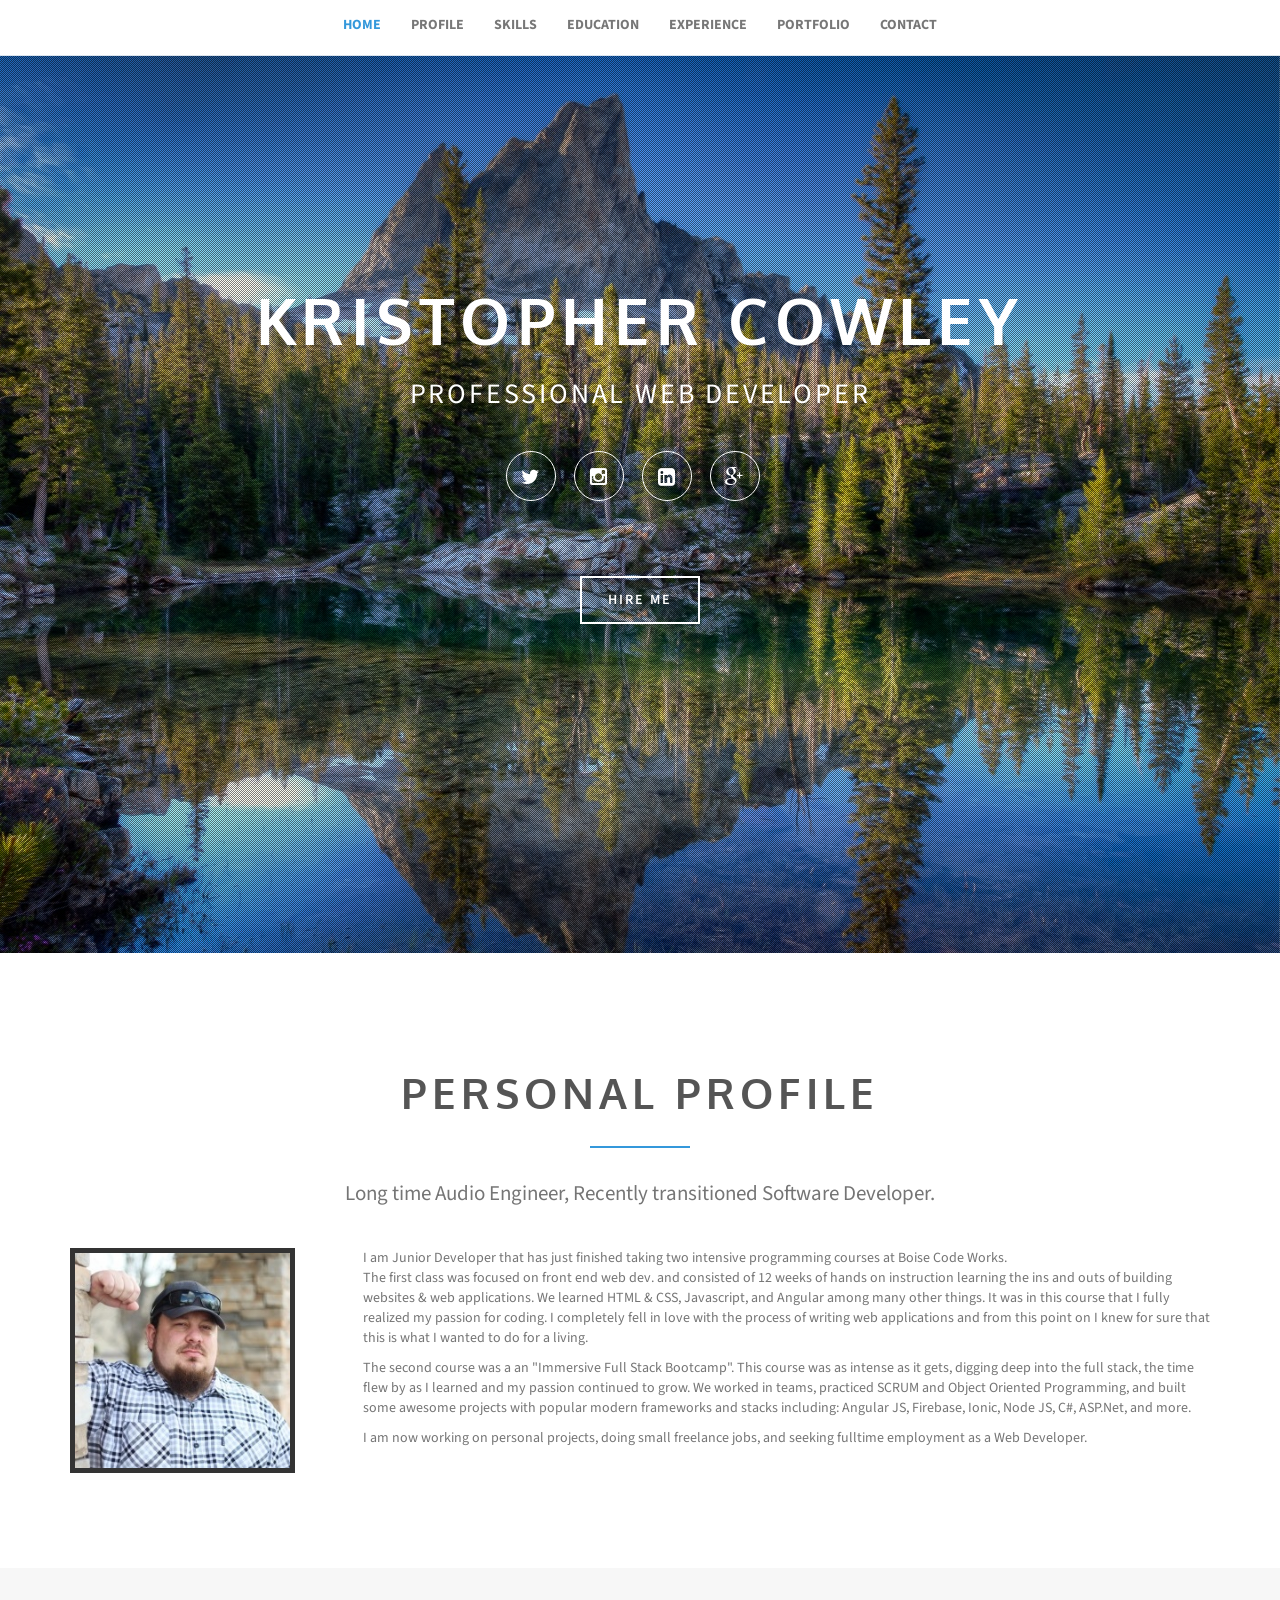
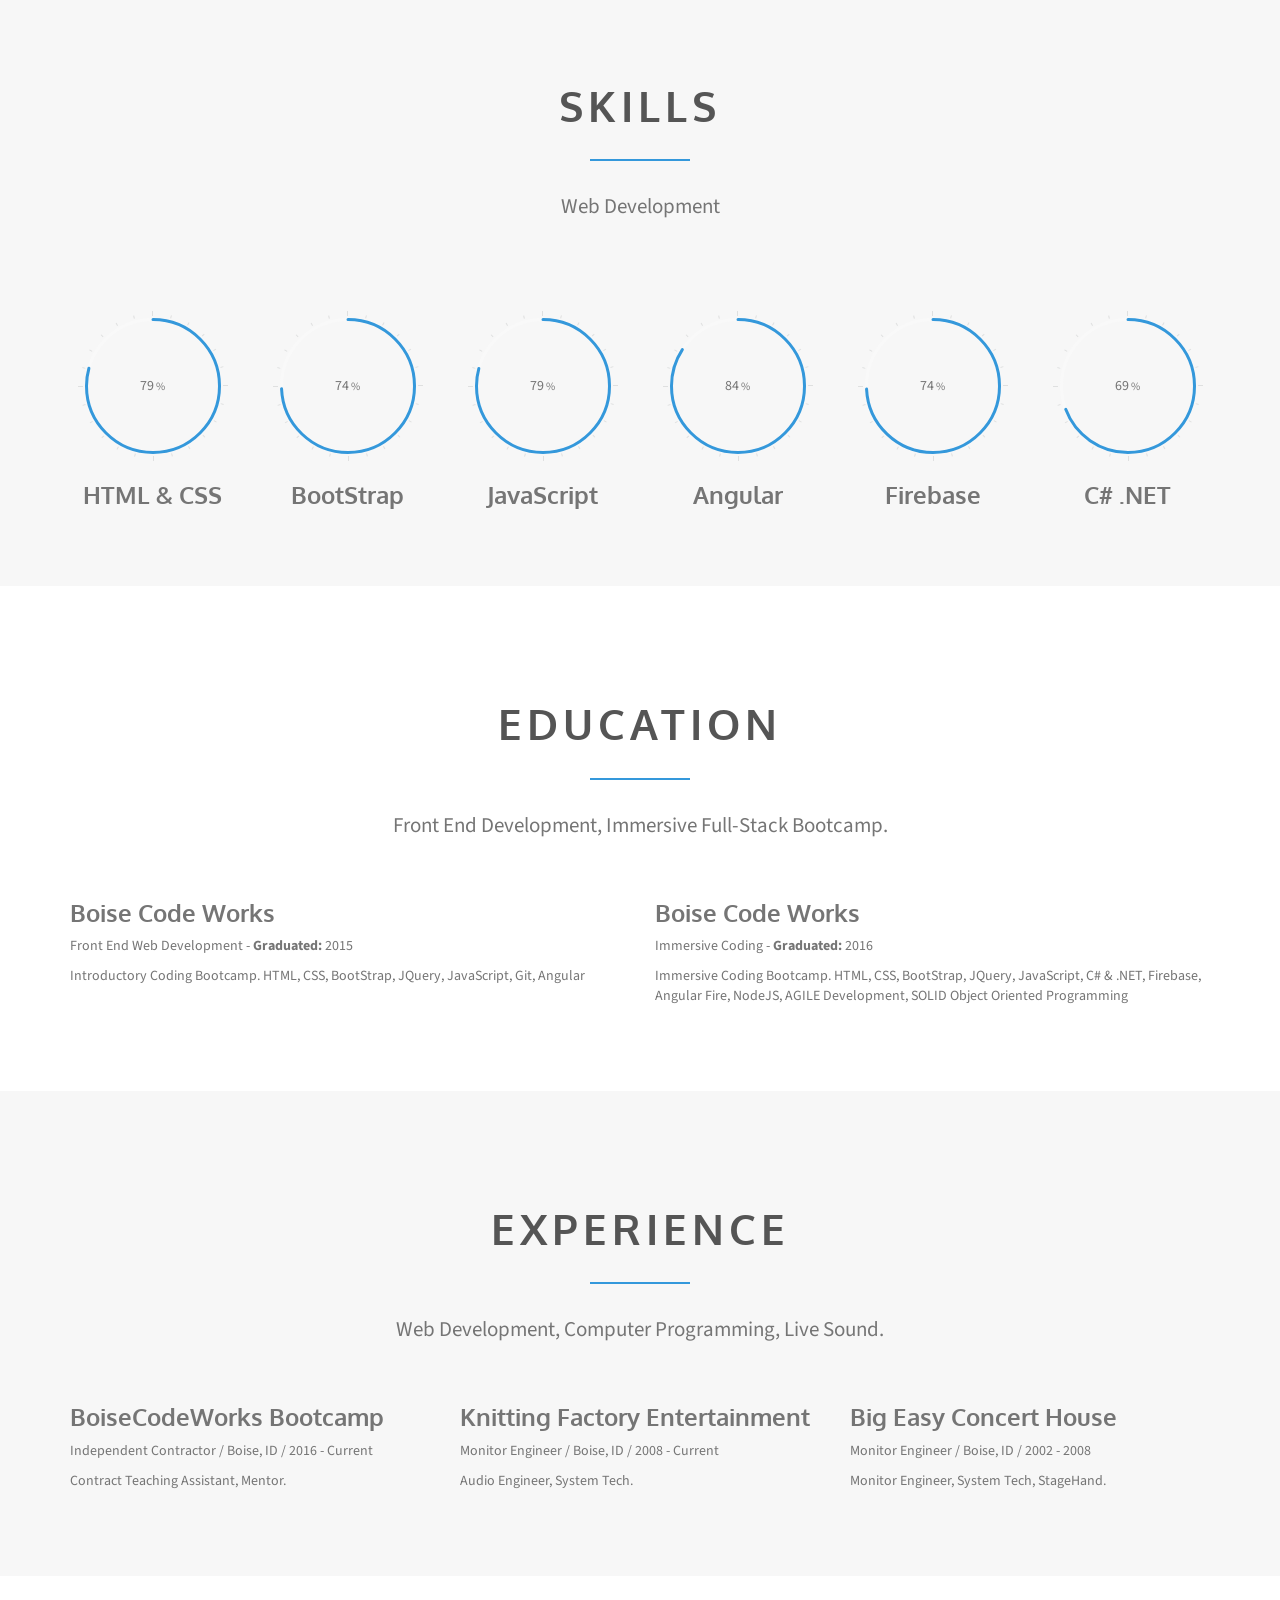
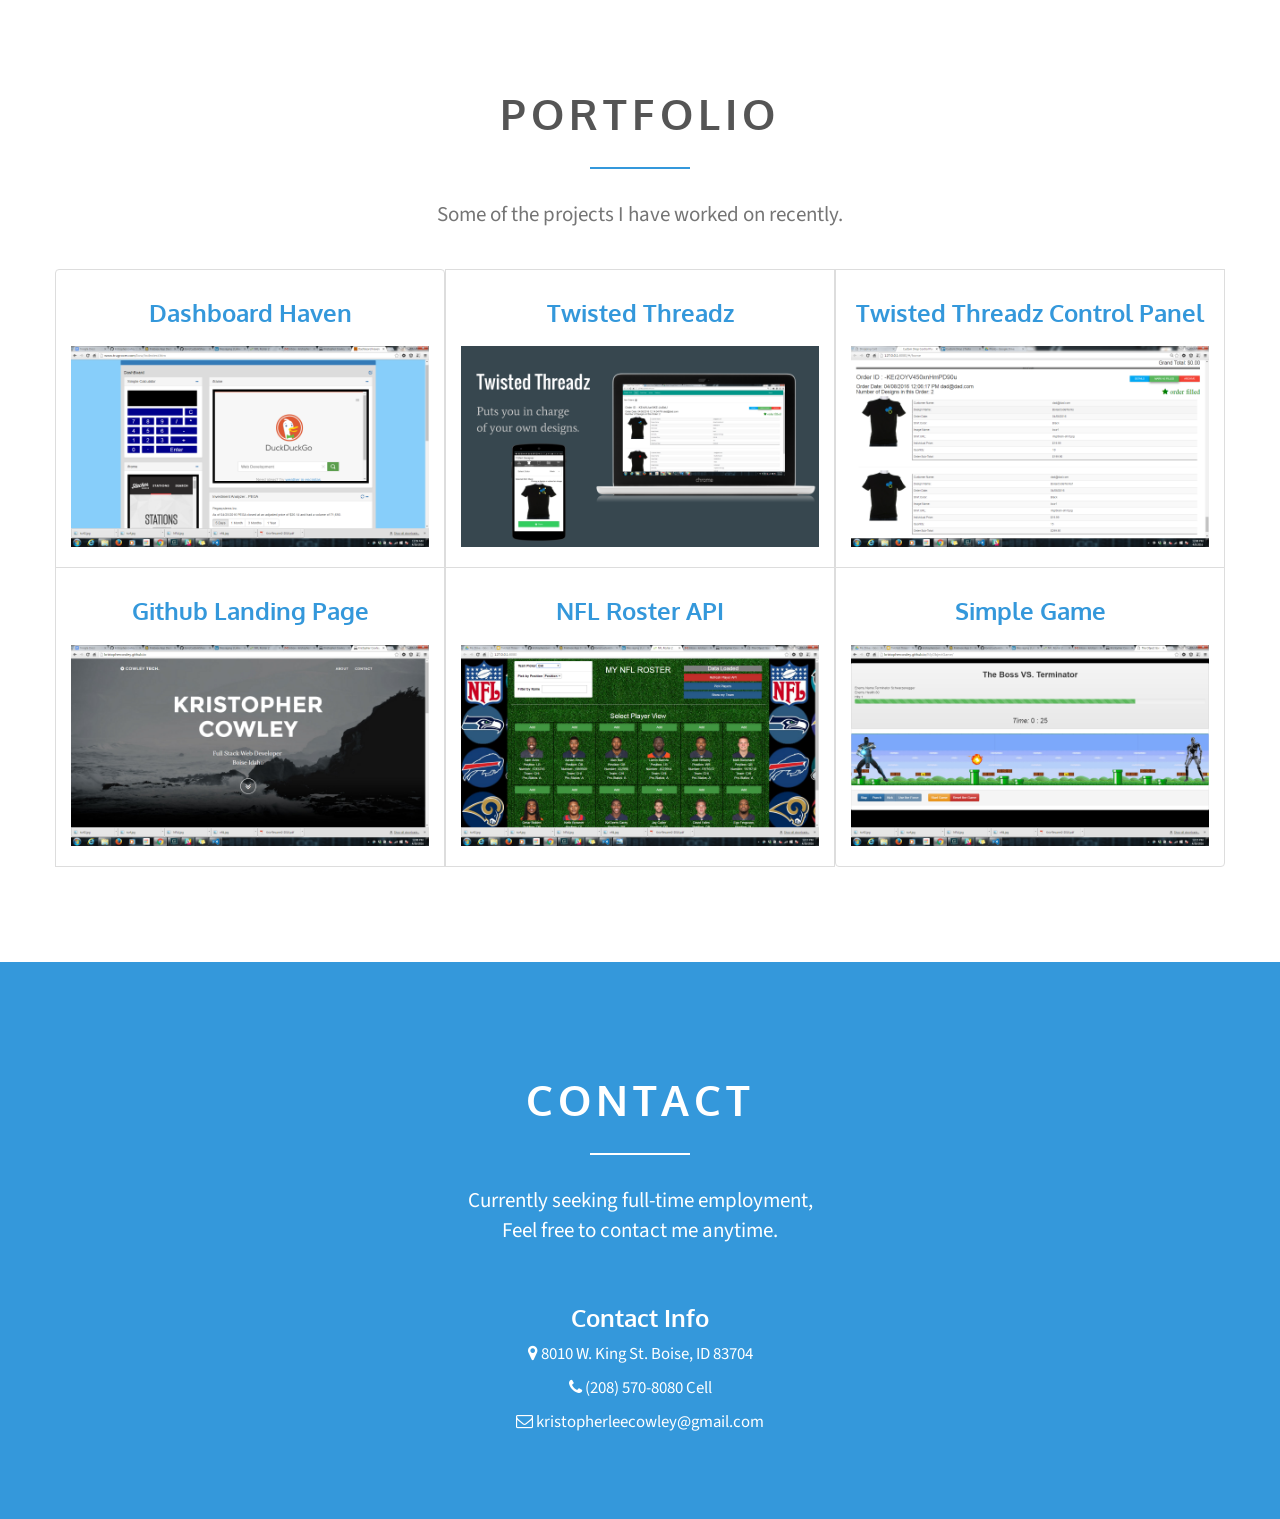
<file: index.html>
<!DOCTYPE html>
<!--[if lt IE 7]>      <html class="no-js lt-ie9 lt-ie8 lt-ie7"> <![endif]-->
<!--[if IE 7]>         <html class="no-js lt-ie9 lt-ie8"> <![endif]-->
<!--[if IE 8]>         <html class="no-js lt-ie9"> <![endif]-->
<!--[if gt IE 8]><!-->
<html class="no-js">
<!--<![endif]-->

<head>
    <meta charset="utf-8">
    <meta http-equiv="X-UA-Compatible" content="IE=edge">
    <title>Kristopher Cowley Online Resume</title>
    <!--<meta name="description" content="">-->
    <!--<meta name="viewport" content="width=device-width, initial-scale=1">-->
    <!--<meta name="author" content="">-->

    <!-- Place favicon.ico and apple-touch-icon.png in the root directory -->

    <!--my meta tags start-->
    <meta name="keywords" content="Boise, Code, junior developer, cowley tech, cowley, ionic, html, css, javascript, c#, .net, web developer, resume, angular, developer jobs, job, developer, code, bootcamp, dev, BoiseCodeWorks">
    <meta content="width=device-width, initial-scale=1.0, maximum-scale=1.0, user-scalable=no" name="viewport">
    <!---->
    <meta property="og:image" content="http://kristophercowley.github.io/img/screen-200.png">
    <meta property="og:locale" content="en_US">
    <meta property="twitter:image" content="http://kristophercowley.github.io/img/screen-200.png">
    <meta content="FOLLOW" name="ROBOTS">
    <!-- Begin Social Media -->
    <meta content="Kris Cowley - Web Developer - seeking fulltime employment." property="og:title">
    <meta content="Kris Cowley - Web Developer - seeking fulltime employment." property="twitter:title">

    <meta property="og:type" content="article">
    <meta content="http://kristophercowley.github.io.com/" property="og:url">
    <meta content="http://kristophercowley.github.io.com/" property="twitter:url">

    <meta content="Recently completed BoiseCodeWorks Front End Web Development and Immersive Bootcamp courses! HTML & CSS, Javascript, Angular JS, Ionic, C#, Firebase, .Net. www.boisecodeworks.com"
        name="description">
    <meta content="Recently completed BoiseCodeWorks Front End Web Development and Immersive Bootcamp courses! HTML & CSS, Javascript, Angular JS, Ionic, C#, Firebase, .Net. www.boisecodeworks.com"
        property="og:description">
    <meta content="Recently completed BoiseCodeWorks Front End Web Development and Immersive Bootcamp courses! HTML & CSS, Javascript, Angular JS, Ionic, C#, Firebase, .Net. www.boisecodeworks.com"
        property="twitter:description">
    <!-- End Social Media -->
    <link rel="publisher" href="https://plus.google.com/u/0/115718143756381940522">
    <link rel="author" href="https://plus.google.com/u/0/115718143756381940522">
    <link rel="me" href="https://plus.google.com/u/0/115718143756381940522">
    <!--Tab Icon-->
    <link href="https://cdn0.iconfinder.com/data/icons/future/512/notebook-256.png" rel="icon" type="image/icon">
    <!--meta tags ends-->

    <!-- Bootstrap core CSS -->
    <link rel="stylesheet" href="css/bootstrap.min.css">
    <!-- Fonts from Font Awsome -->
    <link rel="stylesheet" href="css/font-awesome.min.css">
    <!-- Magnific popup -->
    <link rel="stylesheet" href="css/magnific-popup.css">
    <!-- Vegas slider -->
    <link rel="stylesheet" href="css/vegas.min.css">
    <!-- Custom styles for this template -->
    <link rel="stylesheet" href="css/main.css">
    <!--My styles-->
    <link rel="stylesheet" href="css/myCss.css">

    <!-- Color styles -->
    <link rel="stylesheet" href="css/colors/blue.css">
    <!-- <link rel="stylesheet" href="css/colors/yellow.css">-->
    <!-- <link rel="stylesheet" href="css/colors/red.css">-->
    <!--  <link rel="stylesheet" href="css/colors/purple.css">-->
    <!--  <link rel="stylesheet" href="css/colors/orange.css">-->
    <!--  <link rel="stylesheet" href="css/colors/green.css">-->

    <!-- Feature detection -->
    <script src="js/modernizr-2.6.2.min.js"></script>
    <!-- Fonts -->
    <link href='http://fonts.googleapis.com/css?family=Source+Sans+Pro:300,400,600,700,900,300italic,400italic,600italic,700italic,900italic'
        rel='stylesheet' type='text/css'>
    <link href='http://fonts.googleapis.com/css?family=Oxygen:400,700' rel='stylesheet' type='text/css'>

    <!-- HTML5 shim and Respond.js IE8 support of HTML5 elements and media queries -->
    <!--[if lt IE 9]>
          <script src="js/html5shiv.js"></script>
          <script src="js/respond.min.js"></script>
        <![endif]-->
</head>

<body>
    <div class="navbar navbar-default navbar-static-top" role="navigation">
        <div class="container">
            <div class="navbar-header">
                <button type="button" class="navbar-toggle collapsed" data-toggle="collapse" data-target=".navbar-collapse">
                    <span class="sr-only">Toggle navigation</span>
                    <span class="icon-bar"></span>
                    <span class="icon-bar"></span>
                    <span class="icon-bar"></span>
                </button>
            </div>
            <div class="navbar-collapse collapse">
                <ul class="nav navbar-nav" id="main-menu">
                    <li><a href="#page-welcome">Home</a>
                    </li>
                    <li><a href="#page-profile">Profile</a>
                    </li>
                    <li><a href="#page-skills">Skills</a>
                    </li>
                    <li><a href="#page-education">Education</a>
                    </li>
                    <li><a href="#page-experience">Experience</a>
                    </li>
                    <li><a href="#page-portfolio">Portfolio</a>
                    </li>
                    <li><a href="#page-contact">Contact</a>
                    </li>
                </ul>
            </div>
            <!--/.nav-collapse -->
        </div>
    </div>
    <!-- welcome begins -->
    <section id="page-welcome" class="page-welcome">
        <div>
            <ul class="slider-controls">
                <li>
                    <a id="vegas-next" class="next" href="javascript:void(0)"></a>
                </li>
                <li>
                    <a id="vegas-prev" class="prev" href="javascript:void(0)"></a>
                </li>
            </ul>
        </div>
        <div class="container">
            <div class="row">
                <header class="centered">
                    <h1>Kristopher Cowley</h1>
                    <p>PROFESSIONAL WEB DEVELOPER</p>
                </header>
                <div class="social-icons">
                    <a href="https://twitter.com/kristopherleec" class="btn btn-round btn-clear btn-twitter"><i class="fa fa-twitter"></i></a>
                    <!--<a href="https://www.facebook.com/KRistOpher.lee.coWLEY" class="btn btn-round btn-clear btn-facebook"><i class="fa fa-facebook"></i></a>-->
                    <!-- <a href="https://www.dribbble.com/" class="btn btn-round btn-clear btn-dribbble"><i class="fa fa-dribbble"></i></a>-->
                    <a href="https://www.instagram.com/kristophercowley" class="btn btn-round btn-clear btn-instagram"><i class="fa fa-instagram"></i></a>
                    <a href="https://www.linkedin.com/in/kristopher-cowley-4b1142104/" class="btn btn-round btn-clear btn-linkedin"><i class="fa fa-linkedin-square"></i></a>
                    <!-- <a href="https://www.pinterest.com/" class="btn btn-round btn-clear btn-pinterest"><i class="fa fa-pinterest"></i></a>-->
                    <a href="https://plus.google.com/u/0/115718143756381940522/" class="btn btn-round btn-clear btn-google"><i class="fa fa-google-plus"></i></a>

                </div>
                <a href="#page-contact" class="btn btn-default hire-me">Hire Me</a>
            </div>
        </div>
    </section>
    <!-- welcome ends -->
    <!-- profile begins -->
    <section id="page-profile" class="page-profile">
        <div class="container">
            <header class="section-header">
                <h2 class="section-title">Personal Profile</h2>
                <div class="spacer"></div>
                <p class="section-subtitle">Long time Audio Engineer, Recently transitioned Software Developer. </p>
            </header>
            <div class="row">
                <div class="col-md-3">
                    <div class="profile"><img src="img/button-crop.jpg" alt="profile-pic" />
                    </div>
                </div>
                <div class="col-md-9">
                    <p>I am Junior Developer that has just finished taking two intensive programming courses at Boise Code Works.
                        <br/>The first class was focused on front end web dev. and consisted of 12 weeks of hands on instruction
                        learning the ins and outs of building websites & web applications. We learned HTML & CSS, Javascript,
                        and Angular among many other things. It was in this course that I fully realized my passion for coding.
                        I completely fell in love with the process of writing web applications and from this point on I knew
                        for sure that this is what I wanted to do for a living.
                        <p>The second course was a an "Immersive Full Stack Bootcamp". This course was as intense as it gets,
                            digging deep into the full stack, the time flew by as I learned and my passion continued to grow.
                            We worked in teams, practiced SCRUM and Object Oriented Programming, and built some awesome projects
                            with popular modern frameworks and stacks including: Angular JS, Firebase, Ionic, Node JS, C#,
                            ASP.Net, and more. </p>
                        <p>I am now working on personal projects, doing small freelance jobs, and seeking fulltime employment
                            as a Web Developer. </p>

                </div>
            </div>
        </div>
    </section>
    <!-- profile ends -->
    <!-- skills begins -->
    <section id="page-skills" class="page-skills">
        <div class="container">

            <header class="section-header">
                <h2 class="section-title"><span>Skills</span></h2>
                <div class="spacer"></div>
                <p class="section-subtitle">Web Development</p>
            </header>
            <div class="row">
                <div class="col-md-2">
                    <span class="chart" data-percent="80">
                      <span class="percent"></span>
                    <h3>HTML & CSS</h3>
                    </span>
                </div>
                <div class="col-md-2 ">
                    <span class="chart" data-percent="75">
                      <span class="percent"></span>
                    <h3>BootStrap</h3>
                    </span>
                </div>
                <div class="col-md-2">
                    <span class="chart" data-percent="80">
                      <span class="percent"></span>
                    <h3>JavaScript</h3>
                    </span>
                </div>
                <div class="col-md-2">
                    <span class="chart" data-percent="85">
                      <span class="percent"></span>
                    <h3>Angular</h3>
                    </span>
                </div>
                <div class="col-md-2">
                    <span class="chart" data-percent="75">
                      <span class="percent"></span>
                    <h3>Firebase</h3>
                    </span>
                </div>
                <div class="col-md-2">
                    <span class="chart" data-percent="70">
                      <span class="percent"></span>
                    <h3>C# .NET</h3>
                    </span>
                </div>
            </div>
        </div>
    </section>
    <!-- skills ends -->
    <!-- education begins -->
    <section id="page-education" class="page-education">
        <div class="container">
            <header class="section-header">
                <h2 class="section-title"><span>Education</span></h2>
                <div class="spacer"></div>
                <p class="section-subtitle"> Front End Development, Immersive Full-Stack Bootcamp. </p>
            </header>
            <div class="row">
                <div class="col-md-6">
                    <article class="education">
                        <header>
                            <h3>Boise Code Works</h3>
                            <p>Front End Web Development - <strong>Graduated:</strong> 2015</p>
                        </header>
                        <p>Introductory Coding Bootcamp. HTML, CSS, BootStrap, JQuery, JavaScript, Git, Angular </p>
                    </article>
                </div>
                <div class="col-md-6">
                    <article class="education">
                        <header>
                            <h3>Boise Code Works</h3>
                            <p>Immersive Coding - <strong>Graduated:</strong> 2016</p>
                        </header>
                        <p>Immersive Coding Bootcamp. HTML, CSS, BootStrap, JQuery, JavaScript, C# & .NET, Firebase, Angular
                            Fire, NodeJS, AGILE Development, SOLID Object Oriented Programming</p>
                    </article>
                </div>
            </div>
        </div>
    </section>
    <!-- education ends -->

    <!-- experience begins -->
    <section id="page-experience" class="page-experience">
        <div class="container">
            <header class="section-header">
                <h2 class="section-title"><span>Experience</span></h2>
                <div class="spacer"></div>
                <p class="section-subtitle">Web Development, Computer Programming, Live Sound. </p>
            </header>
            <div class="row">
                <div class="col-md-4">
                    <article class="experience">
                        <header>
                            <h3>BoiseCodeWorks Bootcamp</h3>
                            <p>Independent Contractor / Boise, ID / 2016 - Current</p>
                        </header>
                        <p>Contract Teaching Assistant, Mentor.</p>
                    </article>
                </div>
                <div class="col-md-4">
                    <article class="experience">
                        <header>
                            <h3>Knitting Factory Entertainment</h3>
                            <p>Monitor Engineer / Boise, ID / 2008 - Current</p>
                        </header>
                        <p>Audio Engineer, System Tech.</p>
                    </article>
                </div>
                <div class="col-md-4">
                    <article class="experience">
                        <header>
                            <h3>Big Easy Concert House</h3>
                            <p>Monitor Engineer / Boise, ID / 2002 - 2008</p>
                        </header>
                        <p>Monitor Engineer, System Tech, StageHand.</p>
                    </article>
                </div>
            </div>
        </div>
    </section>
    <!-- experience ends -->

    <!--test portfolio-->
    <section id="page-portfolio" class="page-portfolio">
        <div class="container">
            <div class="row">
                <header class="section-header">
                    <h2 class="section-title"><span>Portfolio</span></h2>
                    <div class="spacer"></div>
                    <p class="section-subtitle">Some of the projects I have worked on recently. </p>
                </header>
            </div>
            <div class="">
                <ul id="" class="list-group list-inline row">
                    <li class="list-group-item portfolio  col-xs-12 col-md-6 col-lg-4">
                        <a href="http://kristophercowley.github.io/TheDashboardHaven/">
                            <h3 class="center">Dashboard Haven</h3>
                            <img class="portfolio" src="img/dashboard.png" alt="Angular Dashboard">
                        </a>
                    </li>
                    <li class="list-group-item portfolio col-xs-12 col-md-6 col-lg-4">
                        <a href="https://github.com/kristophercowley/IonicCustomShop">
                            <h3 class="center">Twisted Threadz</h3>
                            <img class="portfolio" src="img/twisted.png" alt="Twisted Threadz Mobile">
                        </a>
                    </li>
                    <li class="list-group-item portfolio col-xs-12 col-md-6 col-lg-4">
                        <a href="http://kristophercowley.github.io/Custom-Shop-Manager">
                            <h3 class="center">Twisted Threadz Control Panel</h3>
                            <img class="portfolio" src="img/desktop.png" alt="Twisted Threadz Control Panel">
                        </a>
                    </li>
                    <li class="list-group-item portfolio col-xs-12 col-md-6 col-lg-4">
                        <a href="http://kristophercowley.github.io">
                            <h3 class="center">Github Landing Page</h3>
                            <img class="portfolio" src="img/landing.png" alt="Landing Page">
                        </a>
                    </li>
                    <li class="list-group-item portfolio col-xs-12 col-md-6 col-lg-4">
                        <a href="http://kristophercowley.github.io/NFL_Roster2">
                            <h3 class="center">NFL Roster API</h3>
                            <img class="portfolio" src="img/nfl.png" alt="Nfl Roster">
                        </a>
                    </li>
                    <li class="list-group-item portfolio col-xs-12 col-md-6 col-lg-4">
                        <a href="http://kristophercowley.github.io/MyObjectGame/">
                            <h3 class="center">Simple Game</h3>
                            <img class="portfolio" src="img/zero.png" alt="Simple Game">
                        </a>
                    </li>
                </ul>
            </div>
        </div>
    </section>
    <!--Test portfolio ends-->

    <!-- portfolio begins -->
    <!--<section id="page-portfolio" class="page-portfolio">
        <div class="container">
            <div class="row">
                <header class="section-header">
                    <h2 class="section-title"><span>Portfolio</span></h2>
                    <div class="spacer"></div>
                    <p class="section-subtitle">Some of the projects I have worked on recently. </p>
                </header>

                <div id="grid-controls-wrapper">
                    <ul class="nav nav-pills center-pills grid-controls">
                        <li class="active filter"><a href="javascript:void(0)" data-filter="*">All</a>
                        </li>-->
                        <!--<li class="filter"><a href="javascript:void(0)" data-filter=".branding">Branding</a>
                        </li>
                        <li class="filter"><a href="javascript:void(0)" data-filter=".design">Design</a>
                        </li>
                        <li class="filter"><a href="javascript:void(0)" data-filter=".photography">Photography</a>
                        </li>
                        <li class="filter"><a href="javascript:void(0)" data-filter=".web">Website</a>
                        </li>
                    </ul>
                </div>

                <!--<div>
                    <ul id="grid" class="grid-wrapper">
                        <li class="mix web">
                            <div class="panel-header">
                                <a href="http://www.trugrocer.com/bcw/indextest.htm"><h6>Angular Dashboard</h6></a>
                            </div>
                            <div class="panel-body">
                                <a href="http://www.trugrocer.com/bcw/indextest.htm">
                                    <div class="overlay"><i class="fa fa-search"></i>
                                    </div><img src="img/dashboard.png" alt="Angular Dashboard">
                                </a>
                            </div>
                        </li>

                        <li class="mix web">
                            <a href="img/twisted.png">
                                <div class="overlay"><i class="fa fa-search"></i>
                                </div><img src="img/twisted.png" alt="">
                            </a>
                        </li>
                        <li class="mix web">
                            <a href="img/desktop.png">
                                <div class="overlay"><i class="fa fa-search"></i>
                                </div><img src="img/desktop.png" alt="">
                            </a>
                        </li>
                        <li class="mix web">
                            <a href="img/landing.png">
                                <div class="overlay"><i class="fa fa-search"></i>
                                </div><img src="img/landing.png" alt="">
                            </a>
                        </li>
                        <li class="mix web">
                            <a href="img/nfl.png">
                                <div class="overlay"><i class="fa fa-search"></i>
                                </div><img src="img/nfl.png" alt="">
                            </a>
                        </li>
                        <li class="mix web">
                            <a href="img/zero.png">
                                <div class="overlay"><i class="fa fa-search"></i>
                                </div><img src="img/zero.png" alt="">
                            </a>
                        </li>
                        <!--<li class="mix photography">
                            <a href="img/portfolio/large/07.png">
                                <div class="overlay"><i class="fa fa-search"></i>
                                </div><img src="img/portfolio/small/07.png" alt="">
                            </a>
                        </li>
                        <li class="mix photography">
                            <a href="img/portfolio/large/08.png">
                                <div class="overlay"><i class="fa fa-search"></i>
                                </div><img src="img/portfolio/small/08.png" alt="">
                            </a>
                        </li>
                        <li class="mix photography">
                            <a href="img/portfolio/large/09.png">
                                <div class="overlay"><i class="fa fa-search"></i>
                                </div><img src="img/portfolio/small/09.png" alt="">
                            </a>
                        </li>
                        <li class="mix web">
                            <a href="img/portfolio/large/10.jpg">
                                <div class="overlay"><i class="fa fa-search"></i>
                                </div><img src="img/portfolio/small/10.jpg" alt="">
                            </a>
                        </li>
                        <li class="mix design">
                            <a href="img/portfolio/large/11.jpg">
                                <div class="overlay"><i class="fa fa-search"></i>
                                </div><img src="img/portfolio/small/11.jpg" alt="">
                            </a>
                        </li>
                        <li class="mix design">
                            <a href="img/portfolio/large/12.png">
                                <div class="overlay"><i class="fa fa-search"></i>
                                </div><img src="img/portfolio/small/12.png" alt="">
                            </a>
                        </li>
                        <li class="mix design">
                            <a href="img/portfolio/large/13.png">
                                <div class="overlay"><i class="fa fa-search"></i>
                                </div><img src="img/portfolio/small/13.png" alt="">
                            </a>
                        </li>
                        <li class="mix design">
                            <a href="img/portfolio/large/14.png">
                                <div class="overlay"><i class="fa fa-search"></i>
                                </div><img src="img/portfolio/small/14.png" alt="">
                            </a>
                        </li>
                        <li class="mix branding">
                            <a href="img/portfolio/large/15.png">
                                <div class="overlay"><i class="fa fa-search"></i>
                                </div><img src="img/portfolio/small/15.png" alt="">
                            </a>
                        </li>
                    </ul>
                </div>
            </div>
        </div>
    </section>-->
    <!-- portfolio ends -->
    <!-- contact begins -->
    <section id="page-contact" class="page-contact">
        <div class="container">
            <header class="section-header">
                <h2 class="section-title"><span>Contact</span></h2>
                <div class="spacer"></div>
                <p class="section-subtitle">Currently seeking full-time employment,
                    <br/>Feel free to contact me anytime. </p>
            </header>
            <div class="row">
                <div class="col-sm-4"></div>
                <div class="col-sm-4 contact-info" style="text-align:center">
                    <h3>Contact Info</h3>
                    <p><i class="fa fa-map-marker"></i> 8010 W. King St. Boise, ID 83704 </p>
                    <p><i class="fa fa-phone"></i> (208) 570-8080 Cell </p>
                    <a class="my-mail" href="mailto:kristopherleecowley@gmail.com">
                        <p class="my-mail"><i class="fa fa-envelope-o"></i> kristopherleecowley@gmail.com</p>
                    </a>
                </div>
                <div class="col-sm-4"></div>

                <!--<div class="col-sm-7">-->
                <!--<h3>Get in Touch</h3>-->
                <!-- Configure the contact form by adding your email address on mail/contact_me.php line 17 -->
                <!--<form class="form-horizontal" id="contactForm" novalidate>
                        <div class="control-group">
                            <label class="control-label" for="name">Name</label>
                            <div class="controls">
                                <input type="text" name="name" id="name" placeholder="Your name" class="form-control input-lg"  required data-validation-required-message="Please enter your name.">
                                  <p class="help-block text-danger"></p>
                            </div>
                        </div>
                        <div class="control-group">
                            <label class="control-label" for="email">Email Address</label>
                            <div class="controls">
                                <input type="email" name="email" id="email" placeholder="Your email address" class="form-control input-lg"  required data-validation-required-message="Please enter your email address.">
                                  <p class="help-block text-danger"></p>
                            </div>
                        </div>
                        <div class="control-group">
                            <label class="control-label" for="message">Message</label>
                            <div class="controls">
                                <textarea name="message" id="message" rows="8" class="form-control input-lg" required data-validation-required-message="Please enter a message."></textarea>
                                  <p class="help-block text-danger"></p>
                            </div>
                        </div>
                        <div class="form-actions">
                        <div id="success"></div>
                            <button type="submit" class="btn btn-default btn-lg btn-block">Submit Message</button>
                        </div>
                    </form>-->
                <!-- End contact-form -->
            </div>
        </div>
        <!-- End row -->

        </div>
    </section>
    <!-- contact ends -->


    <script src="js/jquery-2.1.3.min.js"></script>
    <script src="js/bootstrap.min.js"></script>
    <script src="js/jquery.scrollTo.js"></script>
    <script src="js/jquery.nav.js"></script>
    <script src="js/jquery.sticky.js"></script>
    <script src="js/jquery.easypiechart.min.js"></script>
    <script src="js/vegas.js"></script>
    <script src="js/jquery.isotope.min.js"></script>
    <script src="js/jquery.magnific-popup.min.js"></script>
    <script src="js/waypoints.min.js"></script>
    <script src="js/jqBootstrapValidation.js"></script>
    <script src="js/contact_me.js"></script>
    <script src="js/main.js"></script>

</body>

</html>
</file>
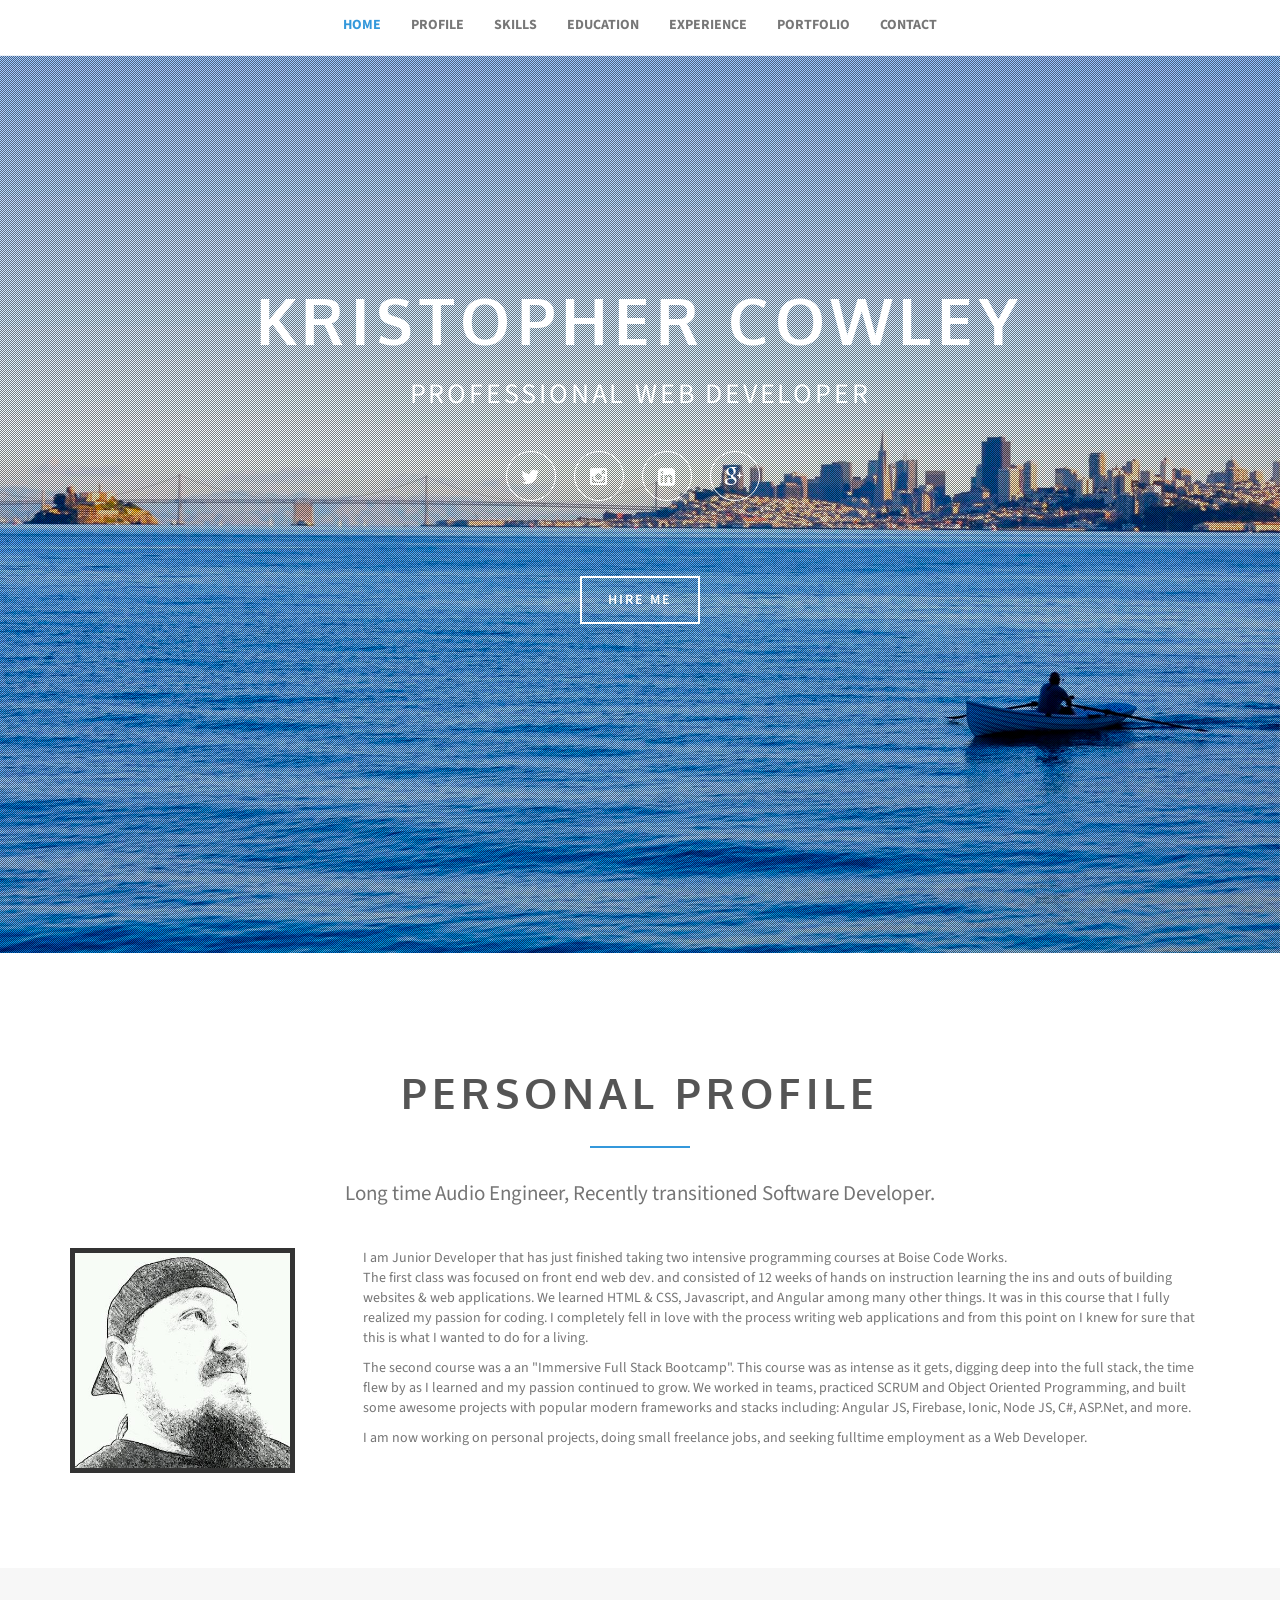
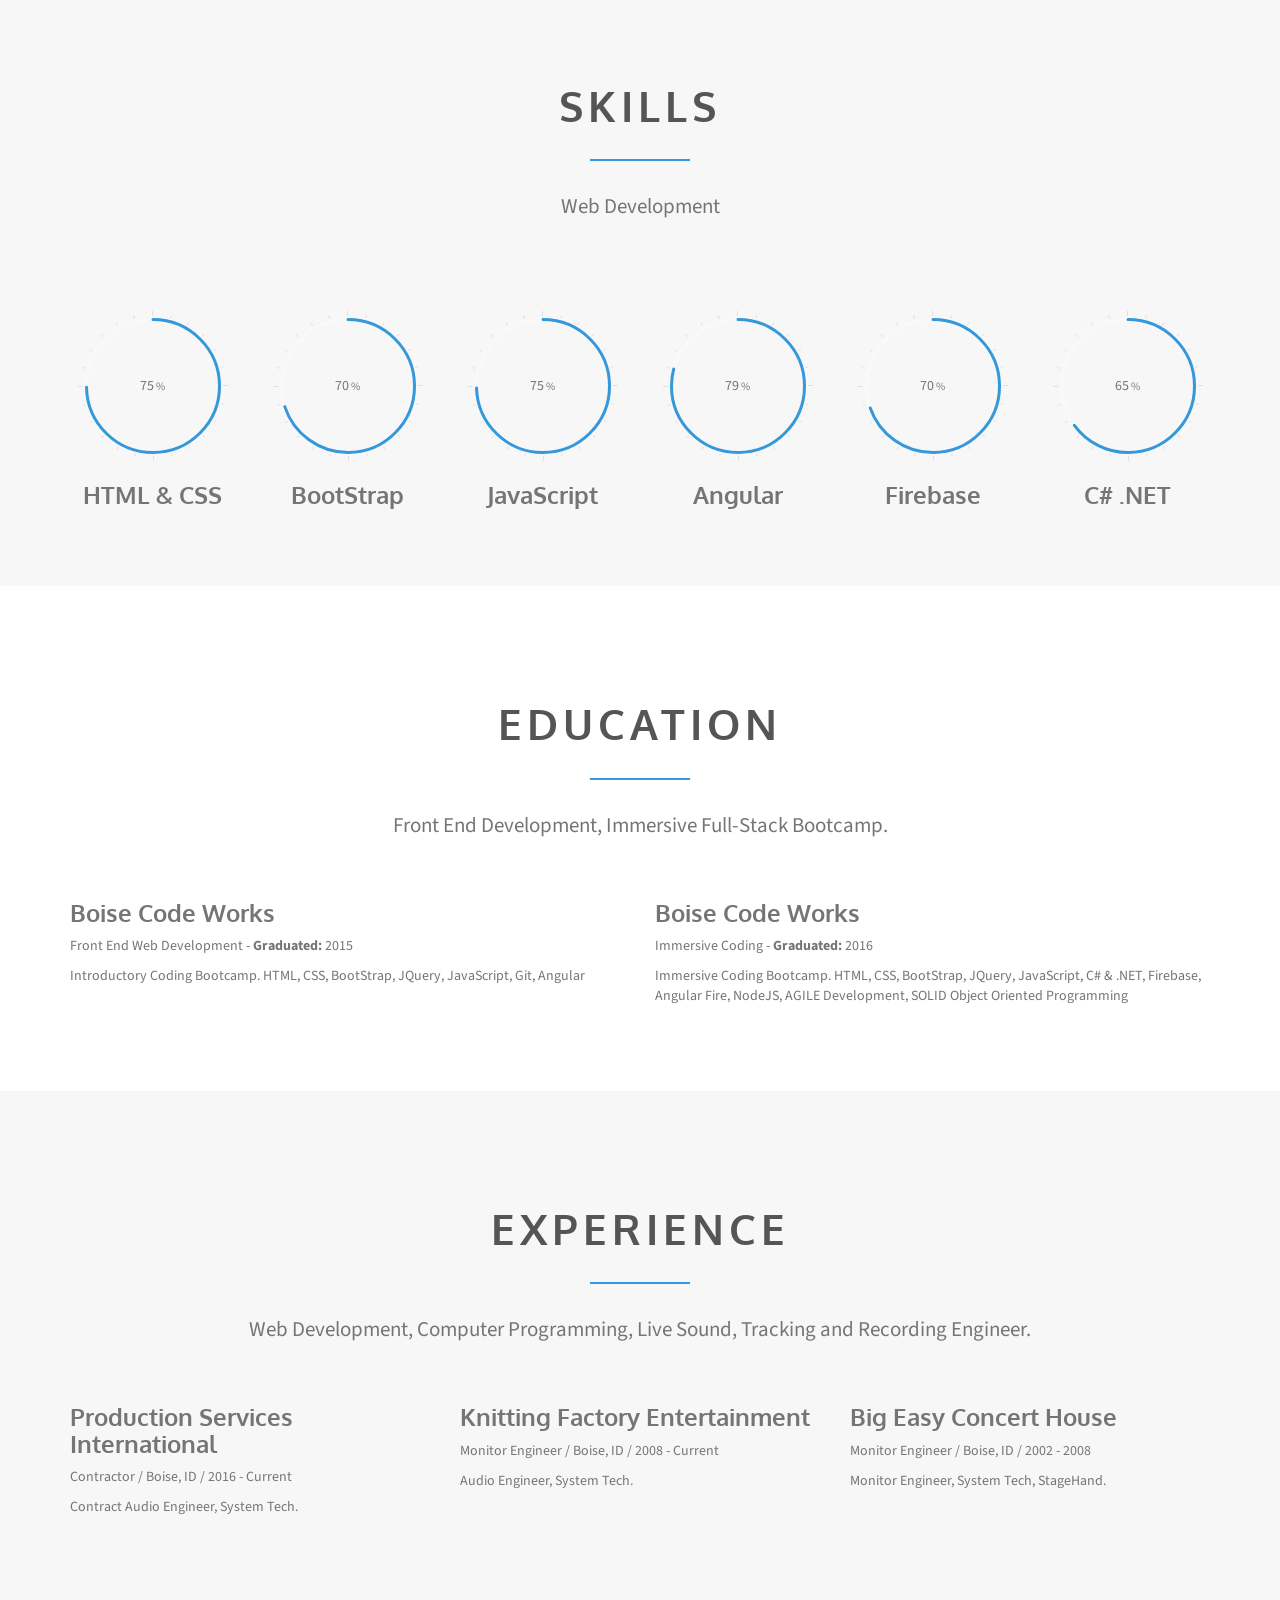
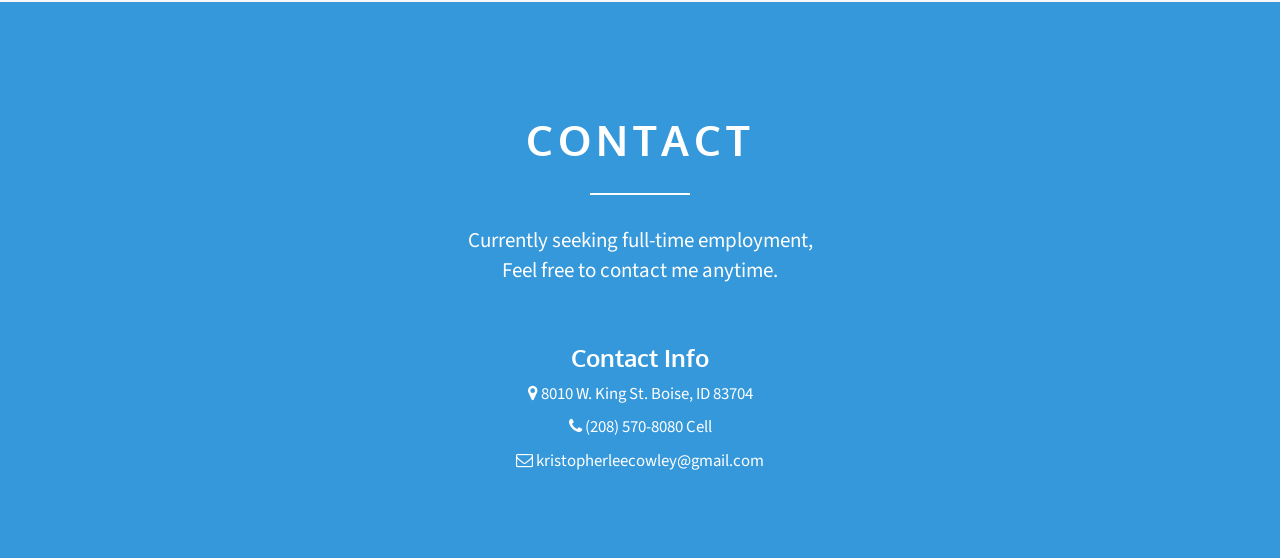
<file: my-art-resume/index.html>
<!DOCTYPE html>
<!--[if lt IE 7]>      <html class="no-js lt-ie9 lt-ie8 lt-ie7"> <![endif]-->
<!--[if IE 7]>         <html class="no-js lt-ie9 lt-ie8"> <![endif]-->
<!--[if IE 8]>         <html class="no-js lt-ie9"> <![endif]-->
<!--[if gt IE 8]><!-->
<html class="no-js">
<!--<![endif]-->

<head>
    <meta charset="utf-8">
    <meta http-equiv="X-UA-Compatible" content="IE=edge">
    <title>Kris Cowley Articulate Resume</title>
    <meta name="description" content="">
    <meta name="viewport" content="width=device-width, initial-scale=1">
    <meta name="author" content="">

    <!-- Place favicon.ico and apple-touch-icon.png in the root directory -->

    <!-- Bootstrap core CSS -->
    <link rel="stylesheet" href="css/bootstrap.min.css">
    <!-- Fonts from Font Awsome -->
    <link rel="stylesheet" href="css/font-awesome.min.css">
    <!-- Magnific popup -->
    <link rel="stylesheet" href="css/magnific-popup.css">
	<!-- Vegas slider -->
    <link rel="stylesheet" href="css/vegas.min.css">
    <!-- Custom styles for this template -->
    <link rel="stylesheet" href="css/main.css">
    <!--My styles-->
    <link rel="stylesheet" href="css/myCss.css">

    <!-- Color styles -->
    <link rel="stylesheet" href="css/colors/blue.css">
    <!-- <link rel="stylesheet" href="css/colors/yellow.css">-->
    <!-- <link rel="stylesheet" href="css/colors/red.css">-->
    <!--  <link rel="stylesheet" href="css/colors/purple.css">-->
    <!--  <link rel="stylesheet" href="css/colors/orange.css">-->
    <!--  <link rel="stylesheet" href="css/colors/green.css">-->

    <!-- Feature detection -->
    <script src="js/modernizr-2.6.2.min.js"></script>
    <!-- Fonts -->
    <link href='http://fonts.googleapis.com/css?family=Source+Sans+Pro:300,400,600,700,900,300italic,400italic,600italic,700italic,900italic' rel='stylesheet' type='text/css'>
    <link href='http://fonts.googleapis.com/css?family=Oxygen:400,700' rel='stylesheet' type='text/css'>

    <!-- HTML5 shim and Respond.js IE8 support of HTML5 elements and media queries -->
    <!--[if lt IE 9]>
          <script src="js/html5shiv.js"></script>
          <script src="js/respond.min.js"></script>
        <![endif]-->
</head>

<body>
    <div class="navbar navbar-default navbar-static-top" role="navigation">
        <div class="container">
            <div class="navbar-header">
                <button type="button" class="navbar-toggle collapsed" data-toggle="collapse" data-target=".navbar-collapse">
                    <span class="sr-only">Toggle navigation</span>
                    <span class="icon-bar"></span>
                    <span class="icon-bar"></span>
                    <span class="icon-bar"></span>
                </button>
            </div>
            <div class="navbar-collapse collapse">
                <ul class="nav navbar-nav" id="main-menu">
                    <li><a href="#page-welcome">Home</a>
                    </li>
                    <li><a href="#page-profile">Profile</a>
                    </li>
                    <li><a href="#page-skills">Skills</a>
                    </li>
                    <li><a href="#page-education">Education</a>
                    </li>
                    <li><a href="#page-experience">Experience</a>
                    </li>
                    <li><a href="#page-portfolio">Portfolio</a>
                    </li>
                    <li><a href="#page-contact">Contact</a>
                    </li>
                </ul>
            </div>
            <!--/.nav-collapse -->
        </div>
    </div>
    <!-- welcome begins -->
    <section id="page-welcome" class="page-welcome">
        <div>
            <ul class="slider-controls">
                <li>
                    <a id="vegas-next" class="next" href="javascript:void(0)"></a>
                </li>
                <li>
                    <a id="vegas-prev" class="prev" href="javascript:void(0)"></a>
                </li>
            </ul>
        </div>
        <div class="container">
            <div class="row">
                <header class="centered">
                    <h1>Kristopher Cowley</h1>
                    <p>PROFESSIONAL WEB DEVELOPER</p>
                </header>
                <div class="social-icons">
                    <a href="https://twitter.com/kristopherleec" class="btn btn-round btn-clear btn-twitter"><i class="fa fa-twitter"></i></a>
                    <!--<a href="https://www.facebook.com/KRistOpher.lee.coWLEY" class="btn btn-round btn-clear btn-facebook"><i class="fa fa-facebook"></i></a>-->
                   <!-- <a href="https://www.dribbble.com/" class="btn btn-round btn-clear btn-dribbble"><i class="fa fa-dribbble"></i></a>-->
                    <a href="https://www.instagram.com/kristophercowley" class="btn btn-round btn-clear btn-instagram"><i class="fa fa-instagram"></i></a>
                    <a href="https://www.linkedin.com/in/kristopher-cowley-4b1142104/" class="btn btn-round btn-clear btn-linkedin"><i class="fa fa-linkedin-square"></i></a>
                   <!-- <a href="https://www.pinterest.com/" class="btn btn-round btn-clear btn-pinterest"><i class="fa fa-pinterest"></i></a>-->
                    <a href="https://plus.google.com/u/0/115718143756381940522/" class="btn btn-round btn-clear btn-google"><i class="fa fa-google-plus"></i></a>

                </div>
                <a href="#page-contact" class="btn btn-default hire-me">Hire Me</a>
            </div>
        </div>
    </section>
    <!-- welcome ends -->
    <!-- profile begins -->
    <section id="page-profile" class="page-profile">
        <div class="container">
            <header class="section-header">
                <h2 class="section-title">Personal Profile</h2>
                <div class="spacer"></div>
                <p class="section-subtitle">Long time Audio Engineer, Recently transitioned Software Developer. </p>
            </header>
            <div class="row">
                <div class="col-md-3">
                    <div class="profile"><img src="img/pencilphoto.jpg" alt="profile" />
                    </div>
                </div>
                <div class="col-md-9">
                    <p>I am Junior Developer that has just finished taking two intensive programming courses at Boise Code Works. <br/>The first class was focused on front end web dev. and consisted of 12 weeks of hands on instruction learning the ins and outs of building websites & web applications. We learned HTML & CSS, Javascript, and Angular among many other things. It was in this course that I fully realized my passion for coding. I completely fell in love with the process writing web applications and from this point on I knew for sure that this is what I wanted to do for a living. 
                    <p>The second course was a an "Immersive Full Stack Bootcamp". This course was as intense as it gets, digging deep into the full stack, the time flew by as I learned and my passion continued to grow. We worked in teams, practiced SCRUM and Object Oriented Programming, and built some awesome projects with popular modern frameworks and stacks including: Angular JS, Firebase, Ionic, Node JS, C#, ASP.Net, and more. </p>
                    <p>I am now working on personal projects, doing small freelance jobs, and seeking fulltime employment as a Web Developer. </p>
                  
                </div>
            </div>
        </div>
    </section>
    <!-- profile ends -->
    <!-- skills begins -->
    <section id="page-skills" class="page-skills">
        <div class="container">

            <header class="section-header">
                <h2 class="section-title"><span>Skills</span></h2>
                <div class="spacer"></div>
                <p class="section-subtitle">Web Development</p>
            </header>
            <div class="row">
                <div class="col-md-2">
                    <span class="chart" data-percent="80">
                      <span class="percent"></span>
                    <h3>HTML & CSS</h3>
                    </span>
                </div>
                <div class="col-md-2 ">
                    <span class="chart" data-percent="75">
                      <span class="percent"></span>
                    <h3>BootStrap</h3>
                    </span>
                </div>
                <div class="col-md-2">
                    <span class="chart" data-percent="80">
                      <span class="percent"></span>
                    <h3>JavaScript</h3>
                    </span>
                </div>
                <div class="col-md-2">
                    <span class="chart" data-percent="85">
                      <span class="percent"></span>
                    <h3>Angular</h3>
                    </span>
                </div>
                <div class="col-md-2">
                    <span class="chart" data-percent="75">
                      <span class="percent"></span>
                    <h3>Firebase</h3>
                    </span>
                </div>
                <div class="col-md-2">
                    <span class="chart" data-percent="70">
                      <span class="percent"></span>
                    <h3>C# .NET</h3>
                    </span>
                </div>
            </div>
        </div>
    </section>
    <!-- skills ends -->
    <!-- education begins -->
    <section id="page-education" class="page-education">
        <div class="container">
            <header class="section-header">
                <h2 class="section-title"><span>Education</span></h2>
                <div class="spacer"></div>
                <p class="section-subtitle"> Front End Development, Immersive Full-Stack Bootcamp. </p>
            </header>
            <div class="row">
                <div class="col-md-6">
                    <article class="education">
                        <header>
                            <h3>Boise Code Works</h3>
                            <p>Front End Web Development - <strong>Graduated:</strong> 2015</p>
                        </header>
                        <p>Introductory Coding Bootcamp. HTML, CSS, BootStrap, JQuery, JavaScript, Git, Angular </p>
                    </article>
                </div>
                <div class="col-md-6">
                    <article class="education">
                        <header>
                            <h3>Boise Code Works</h3>
                            <p>Immersive Coding - <strong>Graduated:</strong> 2016</p>
                        </header>
                        <p>Immersive Coding Bootcamp. HTML, CSS, BootStrap, JQuery, JavaScript, C# & .NET, Firebase, Angular Fire, NodeJS, AGILE Development, SOLID Object Oriented Programming</p>
                    </article>
                </div>
            </div>
        </div>
    </section>
    <!-- education ends -->
    
    <!-- experience begins -->
    <section id="page-experience" class="page-experience">
        <div class="container">
            <header class="section-header">
                <h2 class="section-title"><span>Experience</span></h2>
                <div class="spacer"></div>
                <p class="section-subtitle">Web Development, Computer Programming, Live Sound, Tracking and Recording Engineer. </p>
            </header>
            <div class="row">
                <div class="col-md-4">
                    <article class="experience">
                        <header>
                            <h3>Production Services International</h3>
                            <p>Contractor / Boise, ID / 2016 - Current</p>
                        </header>
                        <p>Contract Audio Engineer, System Tech.</p>
                    </article>
                </div>
                <div class="col-md-4">
                    <article class="experience">
                        <header>
                            <h3>Knitting Factory Entertainment</h3>
                            <p>Monitor Engineer / Boise, ID / 2008 - Current</p>
                        </header>
                        <p>Audio Engineer, System Tech.</p>
                    </article>
                </div>
                <div class="col-md-4">
                    <article class="experience">
                        <header>
                            <h3>Big Easy Concert House</h3>
                            <p>Monitor Engineer / Boise, ID / 2002 - 2008</p>
                        </header>
                        <p>Monitor Engineer, System Tech, StageHand.</p>
                    </article>
                </div>
            </div>
        </div>
    </section>
    <!-- experience ends -->
    
    <!-- portfolio begins -->
    <!--<section id="page-portfolio" class="page-portfolio">
        <div class="container">
            <div class="row">
                <header class="section-header">
                    <h2 class="section-title"><span>Portfolio</span></h2>
                    <div class="spacer"></div>
                    <p class="section-subtitle">Some of the projects I have worked on recently. </p>
                </header>

                <div id="grid-controls-wrapper">
                    <ul class="nav nav-pills center-pills grid-controls">
                        <li class="active filter"><a href="javascript:void(0)" data-filter="*">All</a>
                        </li>
                        <li class="filter"><a href="javascript:void(0)" data-filter=".branding">Branding</a>
                        </li>
                        <li class="filter"><a href="javascript:void(0)" data-filter=".design">Design</a>
                        </li>
                        <li class="filter"><a href="javascript:void(0)" data-filter=".photography">Photography</a>
                        </li>
                        <li class="filter"><a href="javascript:void(0)" data-filter=".web">Website</a>
                        </li>
                    </ul>
                </div>

                <div>
                    <ul id="grid" class="grid-wrapper">
                        <li class="mix web">
                            <a href="img/portfolio/large/01.png">
                                <div class="overlay"><i class="fa fa-search"></i>
                                </div><img src="img/portfolio/small/01.png" alt="">
                            </a>
                        </li>
                        <li class="mix design">
                            <a href="img/portfolio/large/02.png">
                                <div class="overlay"><i class="fa fa-search"></i>
                                </div><img src="img/portfolio/small/02.png" alt="">
                            </a>
                        </li>
                        <li class="mix design">
                            <a href="img/portfolio/large/03.png">
                                <div class="overlay"><i class="fa fa-search"></i>
                                </div><img src="img/portfolio/small/03.png" alt="">
                            </a>
                        </li>
                        <li class="mix web">
                            <a href="img/portfolio/large/04.png">
                                <div class="overlay"><i class="fa fa-search"></i>
                                </div><img src="img/portfolio/small/04.png" alt="">
                            </a>
                        </li>
                        <li class="mix branding">
                            <a href="img/portfolio/large/05.png">
                                <div class="overlay"><i class="fa fa-search"></i>
                                </div><img src="img/portfolio/small/05.png" alt="">
                            </a>
                        </li>
                        <li class="mix design">
                            <a href="img/portfolio/large/06.png">
                                <div class="overlay"><i class="fa fa-search"></i>
                                </div><img src="img/portfolio/small/06.png" alt="">
                            </a>
                        </li>
                        <li class="mix photography">
                            <a href="img/portfolio/large/07.png">
                                <div class="overlay"><i class="fa fa-search"></i>
                                </div><img src="img/portfolio/small/07.png" alt="">
                            </a>
                        </li>
                        <li class="mix photography">
                            <a href="img/portfolio/large/08.png">
                                <div class="overlay"><i class="fa fa-search"></i>
                                </div><img src="img/portfolio/small/08.png" alt="">
                            </a>
                        </li>
                        <li class="mix photography">
                            <a href="img/portfolio/large/09.png">
                                <div class="overlay"><i class="fa fa-search"></i>
                                </div><img src="img/portfolio/small/09.png" alt="">
                            </a>
                        </li>
                        <li class="mix web">
                            <a href="img/portfolio/large/10.jpg">
                                <div class="overlay"><i class="fa fa-search"></i>
                                </div><img src="img/portfolio/small/10.jpg" alt="">
                            </a>
                        </li>
                        <li class="mix design">
                            <a href="img/portfolio/large/11.jpg">
                                <div class="overlay"><i class="fa fa-search"></i>
                                </div><img src="img/portfolio/small/11.jpg" alt="">
                            </a>
                        </li>
                        <li class="mix design">
                            <a href="img/portfolio/large/12.png">
                                <div class="overlay"><i class="fa fa-search"></i>
                                </div><img src="img/portfolio/small/12.png" alt="">
                            </a>
                        </li>
                        <li class="mix design">
                            <a href="img/portfolio/large/13.png">
                                <div class="overlay"><i class="fa fa-search"></i>
                                </div><img src="img/portfolio/small/13.png" alt="">
                            </a>
                        </li>
                        <li class="mix design">
                            <a href="img/portfolio/large/14.png">
                                <div class="overlay"><i class="fa fa-search"></i>
                                </div><img src="img/portfolio/small/14.png" alt="">
                            </a>
                        </li>
                        <li class="mix branding">
                            <a href="img/portfolio/large/15.png">
                                <div class="overlay"><i class="fa fa-search"></i>
                                </div><img src="img/portfolio/small/15.png" alt="">
                            </a>
                        </li>
                    </ul>
                </div>
            </div>
        </div>
    </section>-->
    <!-- portfolio ends -->
    <!-- contact begins -->
    <section id="page-contact" class="page-contact">
        <div class="container">
            <header class="section-header">
                <h2 class="section-title"><span>Contact</span></h2>
                <div class="spacer"></div>
                <p class="section-subtitle">Currently seeking full-time employment, <br/>Feel free to contact me anytime. </p>
            </header>
            <div class="row">
                <div class="col-sm-4"></div>
                <div class="col-sm-4 contact-info" style="text-align:center">
                    <h3>Contact Info</h3>
                    <p><i class="fa fa-map-marker"></i> 8010 W. King St. Boise, ID 83704 </p>
                    <p><i class="fa fa-phone"></i> (208) 570-8080 Cell </p>
                    <a class="my-mail" href="mailto:kristopherleecowley@gmail.com"><p class="my-mail"><i class="fa fa-envelope-o"></i> kristopherleecowley@gmail.com</p></a>
                </div>
                <div class="col-sm-4"></div>

                <!--<div class="col-sm-7">-->
                    <!--<h3>Get in Touch</h3>-->
                    <!-- Configure the contact form by adding your email address on mail/contact_me.php line 17 -->
                    <!--<form class="form-horizontal" id="contactForm" novalidate>
                        <div class="control-group">
                            <label class="control-label" for="name">Name</label>
                            <div class="controls">
                                <input type="text" name="name" id="name" placeholder="Your name" class="form-control input-lg"  required data-validation-required-message="Please enter your name.">
                                  <p class="help-block text-danger"></p>
                            </div>
                        </div>
                        <div class="control-group">
                            <label class="control-label" for="email">Email Address</label>
                            <div class="controls">
                                <input type="email" name="email" id="email" placeholder="Your email address" class="form-control input-lg"  required data-validation-required-message="Please enter your email address.">
                                  <p class="help-block text-danger"></p>
                            </div>
                        </div>
                        <div class="control-group">
                            <label class="control-label" for="message">Message</label>
                            <div class="controls">
                                <textarea name="message" id="message" rows="8" class="form-control input-lg" required data-validation-required-message="Please enter a message."></textarea>
                                  <p class="help-block text-danger"></p>
                            </div>
                        </div>
                        <div class="form-actions">
                        <div id="success"></div>
                            <button type="submit" class="btn btn-default btn-lg btn-block">Submit Message</button>
                        </div>
                    </form>-->
                    <!-- End contact-form -->
                </div>
            </div>
            <!-- End row -->

        </div>
    </section>
    <!-- contact ends -->


    <script src="js/jquery-2.1.3.min.js"></script>
    <script src="js/bootstrap.min.js"></script>
    <script src="js/jquery.scrollTo.js"></script>
    <script src="js/jquery.nav.js"></script>
    <script src="js/jquery.sticky.js"></script>
    <script src="js/jquery.easypiechart.min.js"></script>
    <script src="js/vegas.js"></script>
    <script src="js/jquery.isotope.min.js"></script>
    <script src="js/jquery.magnific-popup.min.js"></script>
    <script src="js/waypoints.min.js"></script>
    <script src="js/jqBootstrapValidation.js"></script>
    <script src="js/contact_me.js"></script>
    <script src="js/main.js"></script>
	
</body>

</html>
</file>
<file: css/main.css>
/* ==========================================================================
   Articulate v1.0
   ========================================================================== */
/* ==========================================================================
   Base styles
   ========================================================================== */

html, body {
    height: 100%;
    width: 100%;
    font-family: 'Source Sans Pro', Helvetica, Arial, sans-serif;
    color: #757575;
}
img {
    max-width: 100%;
}
a:link, a:visited {
    outline: 0;
}
a:hover, a:active {
    text-decoration: none;
}
a img {
    border: 0;
}
h1, h2, h3, h4, h5, h6 {
    font-family: 'Oxygen', sans-serif;
    font-weight: 700;
}
/* ==========================================================================
   Navigation
   ========================================================================== */

.navbar {
    width: 100%;
}
.navbar-default {
    background: rgba(255, 255, 255, 0.85);
    border: none;
    color: #777;
    text-transform: uppercase;
    display: inline-block;
    text-align: center;
    position: fixed;
}
.navbar-nav {
    margin: 0 auto;
    padding: 0;
    list-style: none;
    display: inline-block;
    float: none;
    font-size: 1em;
    font-weight: bold;
}
.navbar-default .navbar-nav>li>a:hover, .navbar-default .navbar-nav>li>a:focus {
    background-color: transparent;
}
.navbar-default .navbar-nav>.active>a, .navbar-default .navbar-nav>.active>a:hover, .navbar-default .navbar-nav>.active>a:focus {
    background: none;
}
/* ==========================================================================
  Layout 
   ========================================================================== */

#page-welcome {
    width: 100%;
    height: 100%!important;
    position: relative;
    overflow: hidden;
    text-align: center;
    -webkit-background-size: cover;
    -moz-background-size: cover;
    -o-background-size: cover;
    background-size: cover;
}
#page-welcome header {
    color: #fff;
    padding-top: 20%;
}
#page-welcome header h1 {
    margin: 0;
    padding: 0;
    font-size: 4.5em;
    font-weight: 700;
    letter-spacing: 0.1em;
    line-height: 1em;
    text-transform: uppercase;
}
#page-welcome header p {
    font-size: 2em;
    display: inline-block;
    margin-bottom: 5px;
    padding: 0 8px;
    letter-spacing: 0.1em;
    line-height: 3em;
    text-transform: uppercase;
}
#page-profile {
    padding: 75px 0;
    background: #fff;
}
#page-profile .profile {
    border: 5px solid #333;
    width: 225px;
    height: 225px;
    margin: 0 20px 20px 0;
}
#page-skills {
    padding: 75px 0;
    background: #f7f7f7;
    text-align: center;
}
#page-education {
    padding: 75px 0;
    background: #fff;
}
#page-experience {
    padding: 75px 0;
    background: #f7f7f7;
}
#page-portfolio {
    padding: 75px 0;
    background: #fff;
}
#page-contact {
    padding: 75px 0;
}
#page-contact .contact-info p {
    font-size: 1.2em;
}
/* ==========================================================================
   Portfolio   
   ========================================================================== */

#grid-controls-wrapper {
    text-align: center;
    float: none;
    width: 100%;
}
.center-pills {
    display: inline-block;
}
#grid .mix {
    width: 200px;
    height: 150px;
    vertical-align: top;
    margin: 20px 20px 20px 0;
    color: #fff;
    text-align: center;
}
#grid .mix .thumbnail {
    border: 2px thin #F7F7F7;
    padding: 0;
    border-radius: 0;
}
#grid .mix .overlay {
    width: 200px;
    height: 150px;
    position: absolute;
    opacity: 0;
	top:0;
}
#grid .mix .overlay:hover {
    opacity: .8;
}
#grid .mix .overlay i {
    font-size: 2em;
    opacity: 1;
    color: #fff;
    padding-top: 30%;
}
.isotope-item {
    z-index: 2;
}
.isotope-hidden.isotope-item {
    pointer-events: none;
    z-index: 1;
}
.isotope, .isotope .isotope-item {
    /* change duration value to whatever you like */
    
    -webkit-transition-duration: 0.8s;
    -moz-transition-duration: 0.8s;
    -ms-transition-duration: 0.8s;
    -o-transition-duration: 0.8s;
    transition-duration: 0.8s;
}
.isotope {
    -webkit-transition-property: height, width;
    -moz-transition-property: height, width;
    -ms-transition-property: height, width;
    -o-transition-property: height, width;
    transition-property: height, width;
}
.isotope .isotope-item {
    -webkit-transition-property: -webkit-transform, opacity;
    -moz-transition-property: -moz-transform, opacity;
    -ms-transition-property: -ms-transform, opacity;
    -o-transition-property: -o-transform, opacity;
    transition-property: transform, opacity;
}
/**** disabling Isotope CSS3 transitions ****/

.isotope.no-transition, .isotope.no-transition .isotope-item, .isotope .isotope-item.no-transition {
    -webkit-transition-duration: 0s;
    -moz-transition-duration: 0s;
    -ms-transition-duration: 0s;
    -o-transition-duration: 0s;
    transition-duration: 0s;
}
/* ==========================================================================
   Vegas slider
   ========================================================================== */

.vegas-loading {
    border-radius: 10px;
    background: #000;
    background: rgba(0, 0, 0, 0.7);
    background: url(../img/loading.gif) no-repeat center center;
    height: 32px;
    left: 20px;
    position: fixed;
    top: 20px;
    width: 32px;
    z-index: 0;
}
.vegas-overlay {
    background: transparent url(../img/overlays/16.png);
    opacity: 0.5;
    
}
.vegas-background {
    -ms-interpolation-mode: bicubic;
    image-rendering: optimizeQuality;
    max-width: none !important;
    /* counteracts global img modification by twitter bootstrap library */
    
    z-index: -2;
}
.vegas-overlay, .vegas-background {
    -webkit-user-select: none;
    -khtml-user-select: none;
    -moz-user-select: none;
    -ms-user-select: none;
    user-select: none;
}
.slider-controls {
    opacity: 0;
    padding: 0;
    margin: 0;
    -webkit-transition: all 0.4s ease-in-out;
    -moz-transition: all 0.4s ease-in-out;
    -o-transition: all 0.4s ease-in-out;
    transition: all 0.4s ease-in-out;
}
.slider-controls li {
    list-style: none;
}
#page-welcome:hover .slider-controls {
    opacity: 1;
    -webkit-transition: all 0.4s ease-in-out;
    -moz-transition: all 0.4s ease-in-out;
    -o-transition: all 0.4s ease-in-out;
    transition: all 0.4s ease-in-out;
}
.slider-controls li a {
    position: absolute;
    z-index: 10;
    top: 40%;
    width: 60px;
    height: 60px;
    cursor: pointer;
}
.next {
    background: url("../img/next.png");
    margin-right: 70px;
    right: 0;
    opacity: 0.3;
}
.prev {
    background: url("../img/prev.png");
    margin-left: 70px;
    left: 0;
    opacity: 0.3;
}
.next:hover, .prev:hover {
    opacity: 1;
}
/* ==========================================================================
   Dividers
   ========================================================================== */

.section-header {
    text-align: center;
}
.section-header p {
    font-size: 1.5em;
}
.section-title {
    font-size: 3em;
    font-weight: 700;
    letter-spacing: 5px;
    text-align: center;
    color: #555555;
    text-transform: uppercase;
    padding: 20px 0;
}
.spacer {
    width: 100px;
    height: 2px;
    margin: auto;
}
.section-subtitle {
    text-align: center;
    padding: 30px 0;
}
/* ==========================================================================
   Forms
   ========================================================================== */

.form-control {
    box-shadow: none;
    -webkit-box-shadow: none;
    border: none;
}
.btn.btn-default {
    margin: 40px auto 0;
    background: transparent;
    position: relative;
    color: #fff;
    font-size: 1em;
    text-transform: uppercase;
    font-weight: 600;
    text-align: center;
    padding: 12px 26px 12px;
    cursor: pointer;
    border: 2px solid #4cddf3;
    border-radius: 0;
    letter-spacing: 2px;
    pointer-events: auto;
    border-color: #fff;
    -webkit-transition: all 0.1s ease-in-out;
    -moz-transition: all 0.1s ease-in-out;
    -o-transition: all 0.1s ease-in-out;
    transition: all 0.1s ease-in-out;
}
.btn.btn-default:hover, .btn.btn-default:active {
    background: #fff;
    border-color: #fff;
    color: fff;
}
input, .input-lg, button {
    border-radius: 0;
}
.control-group.error input, .control-group.error select, .control-group.error textarea {
    border-color: #b94a48;
    -webkit-box-shadow: inset 0 1px 1px rgba(0, 0, 0, 0.075);
    -moz-box-shadow: inset 0 1px 1px rgba(0, 0, 0, 0.075);
    box-shadow: inset 0 1px 1px rgba(0, 0, 0, 0.075);
}
.control-group.error .checkbox, .control-group.error .radio, .control-group.error input, .control-group.error select, .control-group.error textarea {
    color: #b94a48;
}
label.error {
    color: #fff;
    background: #b94a48;
    border: solid thin #fff;
    padding: 3px 5px;
}
label.valid {
    color: #fff;
    background: #5CB85C;
    border: solid thin #fff;
    padding: 3px 5px;
}
.help-block ul{
      list-style: none;
      margin: 0;
      padding: 0;
}

.help-block ul li{
 background: #b94a48;
  color: #fff;
  padding: 4px 18px;
}
/* ==========================================================================
   Charts   
   ========================================================================== */

.chart {
    position: relative;
    display: inline-block;
    width: 150px;
    height: 150px;
    margin-top: 50px;
    margin-bottom: 50px;
    text-align: center;
}
.chart canvas {
    position: absolute;
    top: 0;
    left: 0;
}
.percent {
    display: inline-block;
    line-height: 150px;
    z-index: 2;
}
.percent:after {
    content: '%';
    margin-left: 0.1em;
    font-size: .8em;
}
/* ==========================================================================
   Social icons
   ========================================================================== */

.social-icons .btn {
    margin-right: 15px;
}
.social-icons {
    padding-top: 10px;
    margin-bottom: 35px;
}
.social-icons .btn.btn-clear {
    border: 1px solid #fff;
}
.btn-round {
    border-radius: 50%;
    width: 50px;
    height: 50px;
    display: inline-block;
    padding: 0;
}
.btn-round i {
    font-size: 20px;
    top: 15px;
    position: relative;
}
.btn.btn-clear {
    border: 1px solid #fff;
    color: #fff;
    background: none;
    background-color: none;
    font-weight: bold;
    -webkit-transition-duration: 0.8s;
    -moz-transition-duration: 0.8s;
    -o-transition-duration: 0.8s;
    transition-duration: 0.8s;
    -webkit-transition-property: -webkit-transform;
    -moz-transition-property: -moz-transform;
    -o-transition-property: -o-transform;
    transition-property: transform;
}
.btn.btn-clear:hover, .btn.btn-clear.selected {
    background: #fff;
    -webkit-transform: rotate(360deg);
    -moz-transform: rotate(360deg);
    -o-transform: rotate(360deg);
}
.btn-twitter:hover {
    color: #2BA9E0;
}
.btn-facebook:hover {
    color: #204385;
}
.btn-dribbble:hover {
    color: #D92C85;
}
.btn-instagram:hover {
    color: #BAB1A8;
}
.btn-linkedin:hover {
    color: #015786;
}
.btn-pinterest:hover {
    color: #CA2128;
}
.btn-google:hover {
    color: #D3492C;
}
/* ==========================================================================
   Helper classes
   ========================================================================== */

.left {
    float: left;
}
.right {
    float: right;
}
.text-center {
    text-align: center;
}
.centered {
    margin-left: auto;
    margin-right: auto;
    float: none;
}
/* ==========================================================================
   Responsive Settings
   ========================================================================== */

@media(max-width:992px) {
    #page-profile .profile {
        margin: 0 auto 20px auto;
    }
}
@media (max-width: 479px) {
    #page-welcome header h1 {
        font-size: 2em;
    }
    #page-welcome header p {
        font-size: 1em;
        line-height: 3em;
    }
    .section-title {
        font-size: 1.5em;
    }
    .section-header p {
        font-size: 1.2em;
    }
    #page-skills {
        text-align: center;
    }
    #grid {
        text-align: center;
    }
    #page-profile .profile {
        margin: 0 auto 20px auto;
    }
}
</file>
<file: css/myCss.css>
.my-mail{
    color: white;
}
.my-mail:hover{
    color: green;
}
.portfolio{
    /*width:100%;*/
    padding: 10px;
}
.center{
    text-align:center;
}
</file>
<file: css/colors/blue.css>
/* Blue - #3498db */


a:link,a:visited,.navbar-default .navbar-nav>li>a:hover, 
.navbar-default .navbar-nav>li>a:focus,a:hover,a:active,.navbar-default .navbar-nav>.active>a, 
.navbar-default .navbar-nav>.active>a:hover, 
.navbar-default .navbar-nav>.active>a:focus{
	color:#3498db;
}

.spacer,.nav-pills>li.active>a, .nav-pills>li.active>a:hover, .nav-pills>li.active>a:focus,#grid .mix .overlay {

background: #3498db;
}

#page-contact{
	background: #3498db;
	color:#fff;
}

#page-contact .spacer{
	background: #fff;
}

#page-contact .section-title{
	color:#fff;
}

.btn.btn-default:hover,
.btn.btn-default:active{
    color:#3498db;
}
</file>
<file: css/colors/yellow.css>
/* yellow - #f1c40f */


a:link,a:visited,.navbar-default .navbar-nav>li>a:hover, 
.navbar-default .navbar-nav>li>a:focus,a:hover,a:active,.navbar-default .navbar-nav>.active>a, 
.navbar-default .navbar-nav>.active>a:hover, 
.navbar-default .navbar-nav>.active>a:focus{
	color:#f1c40f;
}

.spacer,.nav-pills>li.active>a, .nav-pills>li.active>a:hover, .nav-pills>li.active>a:focus,#grid .mix .overlay {

background: #f1c40f;
}

#page-contact{
	background: #f1c40f;
	color:#fff;
}

#page-contact .spacer{
	background: #fff;
}

#page-contact .section-title{
	color:#fff;
}

.btn.btn-default:hover,
.btn.btn-default:active{
    color:#f1c40f;
}
</file>
<file: css/colors/red.css>
/* red - #e74c3c */


a:link,a:visited,.navbar-default .navbar-nav>li>a:hover, 
.navbar-default .navbar-nav>li>a:focus,a:hover,a:active,.navbar-default .navbar-nav>.active>a, 
.navbar-default .navbar-nav>.active>a:hover, 
.navbar-default .navbar-nav>.active>a:focus{
	color:#e74c3c;
}

.spacer,.nav-pills>li.active>a, .nav-pills>li.active>a:hover, .nav-pills>li.active>a:focus,#grid .mix .overlay {

background: #e74c3c;
}

#page-contact{
	background: #e74c3c;
	color:#fff;
}

#page-contact .spacer{
	background: #fff;
}

#page-contact .section-title{
	color:#fff;
}

.btn.btn-default:hover,
.btn.btn-default:active{
    color:#e74c3c;
}
</file>
<file: css/colors/purple.css>
/* purple - #9b59b6 */


a:link,a:visited,.navbar-default .navbar-nav>li>a:hover, 
.navbar-default .navbar-nav>li>a:focus,a:hover,a:active,.navbar-default .navbar-nav>.active>a, 
.navbar-default .navbar-nav>.active>a:hover, 
.navbar-default .navbar-nav>.active>a:focus{
	color:#9b59b6;
}

.spacer,.nav-pills>li.active>a, .nav-pills>li.active>a:hover, .nav-pills>li.active>a:focus,#grid .mix .overlay {

background: #9b59b6;
}

#page-contact{
	background: #9b59b6;
	color:#fff;
}

#page-contact .spacer{
	background: #fff;
}

#page-contact .section-title{
	color:#fff;
}

.btn.btn-default:hover,
.btn.btn-default:active{
    color:#9b59b6;
}
</file>
<file: css/colors/orange.css>
/* orange - #e67e22 */


a:link,a:visited,.navbar-default .navbar-nav>li>a:hover, 
.navbar-default .navbar-nav>li>a:focus,a:hover,a:active,.navbar-default .navbar-nav>.active>a, 
.navbar-default .navbar-nav>.active>a:hover, 
.navbar-default .navbar-nav>.active>a:focus{
	color:#e67e22;
}

.spacer,.nav-pills>li.active>a, .nav-pills>li.active>a:hover, .nav-pills>li.active>a:focus,#grid .mix .overlay {

background: #e67e22;
}

#page-contact{
	background: #e67e22;
	color:#fff;
}

#page-contact .spacer{
	background: #fff;
}

#page-contact .section-title{
	color:#fff;
}

.btn.btn-default:hover,
.btn.btn-default:active{
    color:#e67e22;
}
</file>
<file: css/colors/green.css>
/* green - #2ecc71 */


a:link,a:visited,.navbar-default .navbar-nav>li>a:hover, 
.navbar-default .navbar-nav>li>a:focus,a:hover,a:active,.navbar-default .navbar-nav>.active>a, 
.navbar-default .navbar-nav>.active>a:hover, 
.navbar-default .navbar-nav>.active>a:focus{
	color:#2ecc71;
}

.spacer,.nav-pills>li.active>a, .nav-pills>li.active>a:hover, .nav-pills>li.active>a:focus,#grid .mix .overlay {

background: #2ecc71;
}

#page-contact{
	background: #2ecc71;
	color:#fff;
}

#page-contact .spacer{
	background: #fff;
}

#page-contact .section-title{
	color:#fff;
}

.btn.btn-default:hover,
.btn.btn-default:active{
    color:#2ecc71;
}
</file>
<file: my-art-resume/css/main.css>
/* ==========================================================================
   Articulate v1.0
   ========================================================================== */
/* ==========================================================================
   Base styles
   ========================================================================== */

html, body {
    height: 100%;
    width: 100%;
    font-family: 'Source Sans Pro', Helvetica, Arial, sans-serif;
    color: #757575;
}
img {
    max-width: 100%;
}
a:link, a:visited {
    outline: 0;
}
a:hover, a:active {
    text-decoration: none;
}
a img {
    border: 0;
}
h1, h2, h3, h4, h5, h6 {
    font-family: 'Oxygen', sans-serif;
    font-weight: 700;
}
/* ==========================================================================
   Navigation
   ========================================================================== */

.navbar {
    width: 100%;
}
.navbar-default {
    background: rgba(255, 255, 255, 0.85);
    border: none;
    color: #777;
    text-transform: uppercase;
    display: inline-block;
    text-align: center;
    position: fixed;
}
.navbar-nav {
    margin: 0 auto;
    padding: 0;
    list-style: none;
    display: inline-block;
    float: none;
    font-size: 1em;
    font-weight: bold;
}
.navbar-default .navbar-nav>li>a:hover, .navbar-default .navbar-nav>li>a:focus {
    background-color: transparent;
}
.navbar-default .navbar-nav>.active>a, .navbar-default .navbar-nav>.active>a:hover, .navbar-default .navbar-nav>.active>a:focus {
    background: none;
}
/* ==========================================================================
  Layout 
   ========================================================================== */

#page-welcome {
    width: 100%;
    height: 100%!important;
    position: relative;
    overflow: hidden;
    text-align: center;
    -webkit-background-size: cover;
    -moz-background-size: cover;
    -o-background-size: cover;
    background-size: cover;
}
#page-welcome header {
    color: #fff;
    padding-top: 20%;
}
#page-welcome header h1 {
    margin: 0;
    padding: 0;
    font-size: 4.5em;
    font-weight: 700;
    letter-spacing: 0.1em;
    line-height: 1em;
    text-transform: uppercase;
}
#page-welcome header p {
    font-size: 2em;
    display: inline-block;
    margin-bottom: 5px;
    padding: 0 8px;
    letter-spacing: 0.1em;
    line-height: 3em;
    text-transform: uppercase;
}
#page-profile {
    padding: 75px 0;
    background: #fff;
}
#page-profile .profile {
    border: 5px solid #333;
    width: 225px;
    height: 225px;
    margin: 0 20px 20px 0;
}
#page-skills {
    padding: 75px 0;
    background: #f7f7f7;
    text-align: center;
}
#page-education {
    padding: 75px 0;
    background: #fff;
}
#page-experience {
    padding: 75px 0;
    background: #f7f7f7;
}
#page-portfolio {
    padding: 75px 0;
    background: #fff;
}
#page-contact {
    padding: 75px 0;
}
#page-contact .contact-info p {
    font-size: 1.2em;
}
/* ==========================================================================
   Portfolio   
   ========================================================================== */

#grid-controls-wrapper {
    text-align: center;
    float: none;
    width: 100%;
}
.center-pills {
    display: inline-block;
}
#grid .mix {
    width: 200px;
    height: 150px;
    vertical-align: top;
    margin: 20px 20px 20px 0;
    color: #fff;
    text-align: center;
}
#grid .mix .thumbnail {
    border: 2px thin #F7F7F7;
    padding: 0;
    border-radius: 0;
}
#grid .mix .overlay {
    width: 200px;
    height: 150px;
    position: absolute;
    opacity: 0;
	top:0;
}
#grid .mix .overlay:hover {
    opacity: .8;
}
#grid .mix .overlay i {
    font-size: 2em;
    opacity: 1;
    color: #fff;
    padding-top: 30%;
}
.isotope-item {
    z-index: 2;
}
.isotope-hidden.isotope-item {
    pointer-events: none;
    z-index: 1;
}
.isotope, .isotope .isotope-item {
    /* change duration value to whatever you like */
    
    -webkit-transition-duration: 0.8s;
    -moz-transition-duration: 0.8s;
    -ms-transition-duration: 0.8s;
    -o-transition-duration: 0.8s;
    transition-duration: 0.8s;
}
.isotope {
    -webkit-transition-property: height, width;
    -moz-transition-property: height, width;
    -ms-transition-property: height, width;
    -o-transition-property: height, width;
    transition-property: height, width;
}
.isotope .isotope-item {
    -webkit-transition-property: -webkit-transform, opacity;
    -moz-transition-property: -moz-transform, opacity;
    -ms-transition-property: -ms-transform, opacity;
    -o-transition-property: -o-transform, opacity;
    transition-property: transform, opacity;
}
/**** disabling Isotope CSS3 transitions ****/

.isotope.no-transition, .isotope.no-transition .isotope-item, .isotope .isotope-item.no-transition {
    -webkit-transition-duration: 0s;
    -moz-transition-duration: 0s;
    -ms-transition-duration: 0s;
    -o-transition-duration: 0s;
    transition-duration: 0s;
}
/* ==========================================================================
   Vegas slider
   ========================================================================== */

.vegas-loading {
    border-radius: 10px;
    background: #000;
    background: rgba(0, 0, 0, 0.7);
    background: url(../img/loading.gif) no-repeat center center;
    height: 32px;
    left: 20px;
    position: fixed;
    top: 20px;
    width: 32px;
    z-index: 0;
}
.vegas-overlay {
    background: transparent url(../img/overlays/16.png);
    opacity: 0.5;
    
}
.vegas-background {
    -ms-interpolation-mode: bicubic;
    image-rendering: optimizeQuality;
    max-width: none !important;
    /* counteracts global img modification by twitter bootstrap library */
    
    z-index: -2;
}
.vegas-overlay, .vegas-background {
    -webkit-user-select: none;
    -khtml-user-select: none;
    -moz-user-select: none;
    -ms-user-select: none;
    user-select: none;
}
.slider-controls {
    opacity: 0;
    padding: 0;
    margin: 0;
    -webkit-transition: all 0.4s ease-in-out;
    -moz-transition: all 0.4s ease-in-out;
    -o-transition: all 0.4s ease-in-out;
    transition: all 0.4s ease-in-out;
}
.slider-controls li {
    list-style: none;
}
#page-welcome:hover .slider-controls {
    opacity: 1;
    -webkit-transition: all 0.4s ease-in-out;
    -moz-transition: all 0.4s ease-in-out;
    -o-transition: all 0.4s ease-in-out;
    transition: all 0.4s ease-in-out;
}
.slider-controls li a {
    position: absolute;
    z-index: 10;
    top: 40%;
    width: 60px;
    height: 60px;
    cursor: pointer;
}
.next {
    background: url("../img/next.png");
    margin-right: 70px;
    right: 0;
    opacity: 0.3;
}
.prev {
    background: url("../img/prev.png");
    margin-left: 70px;
    left: 0;
    opacity: 0.3;
}
.next:hover, .prev:hover {
    opacity: 1;
}
/* ==========================================================================
   Dividers
   ========================================================================== */

.section-header {
    text-align: center;
}
.section-header p {
    font-size: 1.5em;
}
.section-title {
    font-size: 3em;
    font-weight: 700;
    letter-spacing: 5px;
    text-align: center;
    color: #555555;
    text-transform: uppercase;
    padding: 20px 0;
}
.spacer {
    width: 100px;
    height: 2px;
    margin: auto;
}
.section-subtitle {
    text-align: center;
    padding: 30px 0;
}
/* ==========================================================================
   Forms
   ========================================================================== */

.form-control {
    box-shadow: none;
    -webkit-box-shadow: none;
    border: none;
}
.btn.btn-default {
    margin: 40px auto 0;
    background: transparent;
    position: relative;
    color: #fff;
    font-size: 1em;
    text-transform: uppercase;
    font-weight: 600;
    text-align: center;
    padding: 12px 26px 12px;
    cursor: pointer;
    border: 2px solid #4cddf3;
    border-radius: 0;
    letter-spacing: 2px;
    pointer-events: auto;
    border-color: #fff;
    -webkit-transition: all 0.1s ease-in-out;
    -moz-transition: all 0.1s ease-in-out;
    -o-transition: all 0.1s ease-in-out;
    transition: all 0.1s ease-in-out;
}
.btn.btn-default:hover, .btn.btn-default:active {
    background: #fff;
    border-color: #fff;
    color: fff;
}
input, .input-lg, button {
    border-radius: 0;
}
.control-group.error input, .control-group.error select, .control-group.error textarea {
    border-color: #b94a48;
    -webkit-box-shadow: inset 0 1px 1px rgba(0, 0, 0, 0.075);
    -moz-box-shadow: inset 0 1px 1px rgba(0, 0, 0, 0.075);
    box-shadow: inset 0 1px 1px rgba(0, 0, 0, 0.075);
}
.control-group.error .checkbox, .control-group.error .radio, .control-group.error input, .control-group.error select, .control-group.error textarea {
    color: #b94a48;
}
label.error {
    color: #fff;
    background: #b94a48;
    border: solid thin #fff;
    padding: 3px 5px;
}
label.valid {
    color: #fff;
    background: #5CB85C;
    border: solid thin #fff;
    padding: 3px 5px;
}
.help-block ul{
      list-style: none;
      margin: 0;
      padding: 0;
}

.help-block ul li{
 background: #b94a48;
  color: #fff;
  padding: 4px 18px;
}
/* ==========================================================================
   Charts   
   ========================================================================== */

.chart {
    position: relative;
    display: inline-block;
    width: 150px;
    height: 150px;
    margin-top: 50px;
    margin-bottom: 50px;
    text-align: center;
}
.chart canvas {
    position: absolute;
    top: 0;
    left: 0;
}
.percent {
    display: inline-block;
    line-height: 150px;
    z-index: 2;
}
.percent:after {
    content: '%';
    margin-left: 0.1em;
    font-size: .8em;
}
/* ==========================================================================
   Social icons
   ========================================================================== */

.social-icons .btn {
    margin-right: 15px;
}
.social-icons {
    padding-top: 10px;
    margin-bottom: 35px;
}
.social-icons .btn.btn-clear {
    border: 1px solid #fff;
}
.btn-round {
    border-radius: 50%;
    width: 50px;
    height: 50px;
    display: inline-block;
    padding: 0;
}
.btn-round i {
    font-size: 20px;
    top: 15px;
    position: relative;
}
.btn.btn-clear {
    border: 1px solid #fff;
    color: #fff;
    background: none;
    background-color: none;
    font-weight: bold;
    -webkit-transition-duration: 0.8s;
    -moz-transition-duration: 0.8s;
    -o-transition-duration: 0.8s;
    transition-duration: 0.8s;
    -webkit-transition-property: -webkit-transform;
    -moz-transition-property: -moz-transform;
    -o-transition-property: -o-transform;
    transition-property: transform;
}
.btn.btn-clear:hover, .btn.btn-clear.selected {
    background: #fff;
    -webkit-transform: rotate(360deg);
    -moz-transform: rotate(360deg);
    -o-transform: rotate(360deg);
}
.btn-twitter:hover {
    color: #2BA9E0;
}
.btn-facebook:hover {
    color: #204385;
}
.btn-dribbble:hover {
    color: #D92C85;
}
.btn-instagram:hover {
    color: #BAB1A8;
}
.btn-linkedin:hover {
    color: #015786;
}
.btn-pinterest:hover {
    color: #CA2128;
}
.btn-google:hover {
    color: #D3492C;
}
/* ==========================================================================
   Helper classes
   ========================================================================== */

.left {
    float: left;
}
.right {
    float: right;
}
.text-center {
    text-align: center;
}
.centered {
    margin-left: auto;
    margin-right: auto;
    float: none;
}
/* ==========================================================================
   Responsive Settings
   ========================================================================== */

@media(max-width:992px) {
    #page-profile .profile {
        margin: 0 auto 20px auto;
    }
}
@media (max-width: 479px) {
    #page-welcome header h1 {
        font-size: 2em;
    }
    #page-welcome header p {
        font-size: 1em;
        line-height: 3em;
    }
    .section-title {
        font-size: 1.5em;
    }
    .section-header p {
        font-size: 1.2em;
    }
    #page-skills {
        text-align: center;
    }
    #grid {
        text-align: center;
    }
    #page-profile .profile {
        margin: 0 auto 20px auto;
    }
}
</file>
<file: my-art-resume/css/myCss.css>
.my-mail{
    color: white;
}
.my-mail:hover{
    color: green;
}
</file>
<file: my-art-resume/css/colors/blue.css>
/* Blue - #3498db */


a:link,a:visited,.navbar-default .navbar-nav>li>a:hover, 
.navbar-default .navbar-nav>li>a:focus,a:hover,a:active,.navbar-default .navbar-nav>.active>a, 
.navbar-default .navbar-nav>.active>a:hover, 
.navbar-default .navbar-nav>.active>a:focus{
	color:#3498db;
}

.spacer,.nav-pills>li.active>a, .nav-pills>li.active>a:hover, .nav-pills>li.active>a:focus,#grid .mix .overlay {

background: #3498db;
}

#page-contact{
	background: #3498db;
	color:#fff;
}

#page-contact .spacer{
	background: #fff;
}

#page-contact .section-title{
	color:#fff;
}

.btn.btn-default:hover,
.btn.btn-default:active{
    color:#3498db;
}
</file>
<file: my-art-resume/css/colors/yellow.css>
/* yellow - #f1c40f */


a:link,a:visited,.navbar-default .navbar-nav>li>a:hover, 
.navbar-default .navbar-nav>li>a:focus,a:hover,a:active,.navbar-default .navbar-nav>.active>a, 
.navbar-default .navbar-nav>.active>a:hover, 
.navbar-default .navbar-nav>.active>a:focus{
	color:#f1c40f;
}

.spacer,.nav-pills>li.active>a, .nav-pills>li.active>a:hover, .nav-pills>li.active>a:focus,#grid .mix .overlay {

background: #f1c40f;
}

#page-contact{
	background: #f1c40f;
	color:#fff;
}

#page-contact .spacer{
	background: #fff;
}

#page-contact .section-title{
	color:#fff;
}

.btn.btn-default:hover,
.btn.btn-default:active{
    color:#f1c40f;
}
</file>
<file: my-art-resume/css/colors/red.css>
/* red - #e74c3c */


a:link,a:visited,.navbar-default .navbar-nav>li>a:hover, 
.navbar-default .navbar-nav>li>a:focus,a:hover,a:active,.navbar-default .navbar-nav>.active>a, 
.navbar-default .navbar-nav>.active>a:hover, 
.navbar-default .navbar-nav>.active>a:focus{
	color:#e74c3c;
}

.spacer,.nav-pills>li.active>a, .nav-pills>li.active>a:hover, .nav-pills>li.active>a:focus,#grid .mix .overlay {

background: #e74c3c;
}

#page-contact{
	background: #e74c3c;
	color:#fff;
}

#page-contact .spacer{
	background: #fff;
}

#page-contact .section-title{
	color:#fff;
}

.btn.btn-default:hover,
.btn.btn-default:active{
    color:#e74c3c;
}
</file>
<file: my-art-resume/css/colors/purple.css>
/* purple - #9b59b6 */


a:link,a:visited,.navbar-default .navbar-nav>li>a:hover, 
.navbar-default .navbar-nav>li>a:focus,a:hover,a:active,.navbar-default .navbar-nav>.active>a, 
.navbar-default .navbar-nav>.active>a:hover, 
.navbar-default .navbar-nav>.active>a:focus{
	color:#9b59b6;
}

.spacer,.nav-pills>li.active>a, .nav-pills>li.active>a:hover, .nav-pills>li.active>a:focus,#grid .mix .overlay {

background: #9b59b6;
}

#page-contact{
	background: #9b59b6;
	color:#fff;
}

#page-contact .spacer{
	background: #fff;
}

#page-contact .section-title{
	color:#fff;
}

.btn.btn-default:hover,
.btn.btn-default:active{
    color:#9b59b6;
}
</file>
<file: my-art-resume/css/colors/orange.css>
/* orange - #e67e22 */


a:link,a:visited,.navbar-default .navbar-nav>li>a:hover, 
.navbar-default .navbar-nav>li>a:focus,a:hover,a:active,.navbar-default .navbar-nav>.active>a, 
.navbar-default .navbar-nav>.active>a:hover, 
.navbar-default .navbar-nav>.active>a:focus{
	color:#e67e22;
}

.spacer,.nav-pills>li.active>a, .nav-pills>li.active>a:hover, .nav-pills>li.active>a:focus,#grid .mix .overlay {

background: #e67e22;
}

#page-contact{
	background: #e67e22;
	color:#fff;
}

#page-contact .spacer{
	background: #fff;
}

#page-contact .section-title{
	color:#fff;
}

.btn.btn-default:hover,
.btn.btn-default:active{
    color:#e67e22;
}
</file>
<file: my-art-resume/css/colors/green.css>
/* green - #2ecc71 */


a:link,a:visited,.navbar-default .navbar-nav>li>a:hover, 
.navbar-default .navbar-nav>li>a:focus,a:hover,a:active,.navbar-default .navbar-nav>.active>a, 
.navbar-default .navbar-nav>.active>a:hover, 
.navbar-default .navbar-nav>.active>a:focus{
	color:#2ecc71;
}

.spacer,.nav-pills>li.active>a, .nav-pills>li.active>a:hover, .nav-pills>li.active>a:focus,#grid .mix .overlay {

background: #2ecc71;
}

#page-contact{
	background: #2ecc71;
	color:#fff;
}

#page-contact .spacer{
	background: #fff;
}

#page-contact .section-title{
	color:#fff;
}

.btn.btn-default:hover,
.btn.btn-default:active{
    color:#2ecc71;
}
</file>
<file: css/vegas.min.css>
.vegas-overlay,.vegas-slide,.vegas-slide-inner,.vegas-timer,.vegas-wrapper{position:absolute;top:0;left:0;bottom:0;right:0;overflow:hidden;border:none;padding:0;margin:0}.vegas-overlay{opacity:.5;background:url(overlays/02.png) center center}.vegas-timer{top:auto;bottom:0;height:2px}.vegas-timer-progress{width:0;height:100%;background:#fff;-webkit-transition:width ease-out;transition:width ease-out}.vegas-timer-running .vegas-timer-progress{width:100%}.vegas-slide,.vegas-slide-inner{margin:0;padding:0;background:center center no-repeat;-webkit-transform:translateZ(0);transform:translateZ(0)}body .vegas-container{overflow:hidden!important;position:relative}.vegas-video{min-width:100%;min-height:100%;width:auto;height:auto}body.vegas-container{overflow:auto;position:static;z-index:-2}body.vegas-container>.vegas-overlay,body.vegas-container>.vegas-slide,body.vegas-container>.vegas-timer{position:fixed;z-index:-1}:root body.vegas-container>.vegas-overlay,:root body.vegas-container>.vegas-slide,_::full-page-media,_:future{bottom:-76px}.vegas-transition-fade,.vegas-transition-fade2{opacity:0}.vegas-transition-fade-in,.vegas-transition-fade2-in{opacity:1}.vegas-transition-fade2-out{opacity:0}.vegas-transition-blur,.vegas-transition-blur2{opacity:0;-webkit-filter:blur(32px);filter:blur(32px)}.vegas-transition-blur-in,.vegas-transition-blur2-in{opacity:1;-webkit-filter:blur(0px);filter:blur(0px)}.vegas-transition-blur2-out{opacity:0}.vegas-transition-flash,.vegas-transition-flash2{opacity:0;-webkit-filter:brightness(25);filter:brightness(25)}.vegas-transition-flash-in,.vegas-transition-flash2-in{opacity:1;-webkit-filter:brightness(1);filter:brightness(1)}.vegas-transition-flash2-out{opacity:0;-webkit-filter:brightness(25);filter:brightness(25)}.vegas-transition-negative,.vegas-transition-negative2{opacity:0;-webkit-filter:invert(100%);filter:invert(100%)}.vegas-transition-negative-in,.vegas-transition-negative2-in{opacity:1;-webkit-filter:invert(0);filter:invert(0)}.vegas-transition-negative2-out{opacity:0;-webkit-filter:invert(100%);filter:invert(100%)}.vegas-transition-burn,.vegas-transition-burn2{opacity:0;-webkit-filter:contrast(1000%) saturate(1000%);filter:contrast(1000%) saturate(1000%)}.vegas-transition-burn-in,.vegas-transition-burn2-in{opacity:1;-webkit-filter:contrast(100%) saturate(100%);filter:contrast(100%) saturate(100%)}.vegas-transition-burn2-out{opacity:0;-webkit-filter:contrast(1000%) saturate(1000%);filter:contrast(1000%) saturate(1000%)}.vegas-transition-slideLeft,.vegas-transition-slideLeft2{-webkit-transform:translateX(100%);-ms-transform:translateX(100%);transform:translateX(100%)}.vegas-transition-slideLeft-in,.vegas-transition-slideLeft2-in{-webkit-transform:translateX(0%);-ms-transform:translateX(0%);transform:translateX(0%)}.vegas-transition-slideLeft2-out,.vegas-transition-slideRight,.vegas-transition-slideRight2{-webkit-transform:translateX(-100%);-ms-transform:translateX(-100%);transform:translateX(-100%)}.vegas-transition-slideRight-in,.vegas-transition-slideRight2-in{-webkit-transform:translateX(0%);-ms-transform:translateX(0%);transform:translateX(0%)}.vegas-transition-slideRight2-out{-webkit-transform:translateX(100%);-ms-transform:translateX(100%);transform:translateX(100%)}.vegas-transition-slideUp,.vegas-transition-slideUp2{-webkit-transform:translateY(100%);-ms-transform:translateY(100%);transform:translateY(100%)}.vegas-transition-slideUp-in,.vegas-transition-slideUp2-in{-webkit-transform:translateY(0%);-ms-transform:translateY(0%);transform:translateY(0%)}.vegas-transition-slideDown,.vegas-transition-slideDown2,.vegas-transition-slideUp2-out{-webkit-transform:translateY(-100%);-ms-transform:translateY(-100%);transform:translateY(-100%)}.vegas-transition-slideDown-in,.vegas-transition-slideDown2-in{-webkit-transform:translateY(0%);-ms-transform:translateY(0%);transform:translateY(0%)}.vegas-transition-slideDown2-out{-webkit-transform:translateY(100%);-ms-transform:translateY(100%);transform:translateY(100%)}.vegas-transition-zoomIn,.vegas-transition-zoomIn2{-webkit-transform:scale(0);-ms-transform:scale(0);transform:scale(0);opacity:0}.vegas-transition-zoomIn-in,.vegas-transition-zoomIn2-in{-webkit-transform:scale(1);-ms-transform:scale(1);transform:scale(1);opacity:1}.vegas-transition-zoomIn2-out,.vegas-transition-zoomOut,.vegas-transition-zoomOut2{-webkit-transform:scale(2);-ms-transform:scale(2);transform:scale(2);opacity:0}.vegas-transition-zoomOut-in,.vegas-transition-zoomOut2-in{-webkit-transform:scale(1);-ms-transform:scale(1);transform:scale(1);opacity:1}.vegas-transition-zoomOut2-out{-webkit-transform:scale(0);-ms-transform:scale(0);transform:scale(0);opacity:0}.vegas-transition-swirlLeft,.vegas-transition-swirlLeft2{-webkit-transform:scale(2) rotate(35deg);-ms-transform:scale(2) rotate(35deg);transform:scale(2) rotate(35deg);opacity:0}.vegas-transition-swirlLeft-in,.vegas-transition-swirlLeft2-in{-webkit-transform:scale(1) rotate(0deg);-ms-transform:scale(1) rotate(0deg);transform:scale(1) rotate(0deg);opacity:1}.vegas-transition-swirlLeft2-out,.vegas-transition-swirlRight,.vegas-transition-swirlRight2{-webkit-transform:scale(2) rotate(-35deg);-ms-transform:scale(2) rotate(-35deg);transform:scale(2) rotate(-35deg);opacity:0}.vegas-transition-swirlRight-in,.vegas-transition-swirlRight2-in{-webkit-transform:scale(1) rotate(0deg);-ms-transform:scale(1) rotate(0deg);transform:scale(1) rotate(0deg);opacity:1}.vegas-transition-swirlRight2-out{-webkit-transform:scale(2) rotate(35deg);-ms-transform:scale(2) rotate(35deg);transform:scale(2) rotate(35deg);opacity:0}.vegas-animation-kenburns{-webkit-animation:kenburns ease-out;animation:kenburns ease-out}@-webkit-keyframes kenburns{0%{-webkit-transform:scale(1.5);transform:scale(1.5)}100%{-webkit-transform:scale(1);transform:scale(1)}}@keyframes kenburns{0%{-webkit-transform:scale(1.5);transform:scale(1.5)}100%{-webkit-transform:scale(1);transform:scale(1)}}.vegas-animation-kenburnsUp{-webkit-animation:kenburnsUp ease-out;animation:kenburnsUp ease-out}@-webkit-keyframes kenburnsUp{0%{-webkit-transform:scale(1.5) translate(0,10%);transform:scale(1.5) translate(0,10%)}100%{-webkit-transform:scale(1) translate(0,0);transform:scale(1) translate(0,0)}}@keyframes kenburnsUp{0%{-webkit-transform:scale(1.5) translate(0,10%);transform:scale(1.5) translate(0,10%)}100%{-webkit-transform:scale(1) translate(0,0);transform:scale(1) translate(0,0)}}.vegas-animation-kenburnsDown{-webkit-animation:kenburnsDown ease-out;animation:kenburnsDown ease-out}@-webkit-keyframes kenburnsDown{0%{-webkit-transform:scale(1.5) translate(0,-10%);transform:scale(1.5) translate(0,-10%)}100%{-webkit-transform:scale(1) translate(0,0);transform:scale(1) translate(0,0)}}@keyframes kenburnsDown{0%{-webkit-transform:scale(1.5) translate(0,-10%);transform:scale(1.5) translate(0,-10%)}100%{-webkit-transform:scale(1) translate(0,0);transform:scale(1) translate(0,0)}}.vegas-animation-kenburnsLeft{-webkit-animation:kenburnsLeft ease-out;animation:kenburnsLeft ease-out}@-webkit-keyframes kenburnsLeft{0%{-webkit-transform:scale(1.5) translate(10%,0);transform:scale(1.5) translate(10%,0)}100%{-webkit-transform:scale(1) translate(0,0);transform:scale(1) translate(0,0)}}@keyframes kenburnsLeft{0%{-webkit-transform:scale(1.5) translate(10%,0);transform:scale(1.5) translate(10%,0)}100%{-webkit-transform:scale(1) translate(0,0);transform:scale(1) translate(0,0)}}.vegas-animation-kenburnsRight{-webkit-animation:kenburnsRight ease-out;animation:kenburnsRight ease-out}@-webkit-keyframes kenburnsRight{0%{-webkit-transform:scale(1.5) translate(-10%,0);transform:scale(1.5) translate(-10%,0)}100%{-webkit-transform:scale(1) translate(0,0);transform:scale(1) translate(0,0)}}@keyframes kenburnsRight{0%{-webkit-transform:scale(1.5) translate(-10%,0);transform:scale(1.5) translate(-10%,0)}100%{-webkit-transform:scale(1) translate(0,0);transform:scale(1) translate(0,0)}}.vegas-animation-kenburnsUpLeft{-webkit-animation:kenburnsUpLeft ease-out;animation:kenburnsUpLeft ease-out}@-webkit-keyframes kenburnsUpLeft{0%{-webkit-transform:scale(1.5) translate(10%,10%);transform:scale(1.5) translate(10%,10%)}100%{-webkit-transform:scale(1) translate(0,0);transform:scale(1) translate(0,0)}}@keyframes kenburnsUpLeft{0%{-webkit-transform:scale(1.5) translate(10%,10%);transform:scale(1.5) translate(10%,10%)}100%{-webkit-transform:scale(1) translate(0,0);transform:scale(1) translate(0,0)}}.vegas-animation-kenburnsUpRight{-webkit-animation:kenburnsUpRight ease-out;animation:kenburnsUpRight ease-out}@-webkit-keyframes kenburnsUpRight{0%{-webkit-transform:scale(1.5) translate(-10%,10%);transform:scale(1.5) translate(-10%,10%)}100%{-webkit-transform:scale(1) translate(0,0);transform:scale(1) translate(0,0)}}@keyframes kenburnsUpRight{0%{-webkit-transform:scale(1.5) translate(-10%,10%);transform:scale(1.5) translate(-10%,10%)}100%{-webkit-transform:scale(1) translate(0,0);transform:scale(1) translate(0,0)}}.vegas-animation-kenburnsDownLeft{-webkit-animation:kenburnsDownLeft ease-out;animation:kenburnsDownLeft ease-out}@-webkit-keyframes kenburnsDownLeft{0%{-webkit-transform:scale(1.5) translate(10%,-10%);transform:scale(1.5) translate(10%,-10%)}100%{-webkit-transform:scale(1) translate(0,0);transform:scale(1) translate(0,0)}}@keyframes kenburnsDownLeft{0%{-webkit-transform:scale(1.5) translate(10%,-10%);transform:scale(1.5) translate(10%,-10%)}100%{-webkit-transform:scale(1) translate(0,0);transform:scale(1) translate(0,0)}}.vegas-animation-kenburnsDownRight{-webkit-animation:kenburnsDownRight ease-out;animation:kenburnsDownRight ease-out}@-webkit-keyframes kenburnsDownRight{0%{-webkit-transform:scale(1.5) translate(-10%,-10%);transform:scale(1.5) translate(-10%,-10%)}100%{-webkit-transform:scale(1) translate(0,0);transform:scale(1) translate(0,0)}}@keyframes kenburnsDownRight{0%{-webkit-transform:scale(1.5) translate(-10%,-10%);transform:scale(1.5) translate(-10%,-10%)}100%{-webkit-transform:scale(1) translate(0,0);transform:scale(1) translate(0,0)}}
</file>
<file: my-art-resume/css/vegas.min.css>
.vegas-overlay,.vegas-slide,.vegas-slide-inner,.vegas-timer,.vegas-wrapper{position:absolute;top:0;left:0;bottom:0;right:0;overflow:hidden;border:none;padding:0;margin:0}.vegas-overlay{opacity:.5;background:url(overlays/02.png) center center}.vegas-timer{top:auto;bottom:0;height:2px}.vegas-timer-progress{width:0;height:100%;background:#fff;-webkit-transition:width ease-out;transition:width ease-out}.vegas-timer-running .vegas-timer-progress{width:100%}.vegas-slide,.vegas-slide-inner{margin:0;padding:0;background:center center no-repeat;-webkit-transform:translateZ(0);transform:translateZ(0)}body .vegas-container{overflow:hidden!important;position:relative}.vegas-video{min-width:100%;min-height:100%;width:auto;height:auto}body.vegas-container{overflow:auto;position:static;z-index:-2}body.vegas-container>.vegas-overlay,body.vegas-container>.vegas-slide,body.vegas-container>.vegas-timer{position:fixed;z-index:-1}:root body.vegas-container>.vegas-overlay,:root body.vegas-container>.vegas-slide,_::full-page-media,_:future{bottom:-76px}.vegas-transition-fade,.vegas-transition-fade2{opacity:0}.vegas-transition-fade-in,.vegas-transition-fade2-in{opacity:1}.vegas-transition-fade2-out{opacity:0}.vegas-transition-blur,.vegas-transition-blur2{opacity:0;-webkit-filter:blur(32px);filter:blur(32px)}.vegas-transition-blur-in,.vegas-transition-blur2-in{opacity:1;-webkit-filter:blur(0px);filter:blur(0px)}.vegas-transition-blur2-out{opacity:0}.vegas-transition-flash,.vegas-transition-flash2{opacity:0;-webkit-filter:brightness(25);filter:brightness(25)}.vegas-transition-flash-in,.vegas-transition-flash2-in{opacity:1;-webkit-filter:brightness(1);filter:brightness(1)}.vegas-transition-flash2-out{opacity:0;-webkit-filter:brightness(25);filter:brightness(25)}.vegas-transition-negative,.vegas-transition-negative2{opacity:0;-webkit-filter:invert(100%);filter:invert(100%)}.vegas-transition-negative-in,.vegas-transition-negative2-in{opacity:1;-webkit-filter:invert(0);filter:invert(0)}.vegas-transition-negative2-out{opacity:0;-webkit-filter:invert(100%);filter:invert(100%)}.vegas-transition-burn,.vegas-transition-burn2{opacity:0;-webkit-filter:contrast(1000%) saturate(1000%);filter:contrast(1000%) saturate(1000%)}.vegas-transition-burn-in,.vegas-transition-burn2-in{opacity:1;-webkit-filter:contrast(100%) saturate(100%);filter:contrast(100%) saturate(100%)}.vegas-transition-burn2-out{opacity:0;-webkit-filter:contrast(1000%) saturate(1000%);filter:contrast(1000%) saturate(1000%)}.vegas-transition-slideLeft,.vegas-transition-slideLeft2{-webkit-transform:translateX(100%);-ms-transform:translateX(100%);transform:translateX(100%)}.vegas-transition-slideLeft-in,.vegas-transition-slideLeft2-in{-webkit-transform:translateX(0%);-ms-transform:translateX(0%);transform:translateX(0%)}.vegas-transition-slideLeft2-out,.vegas-transition-slideRight,.vegas-transition-slideRight2{-webkit-transform:translateX(-100%);-ms-transform:translateX(-100%);transform:translateX(-100%)}.vegas-transition-slideRight-in,.vegas-transition-slideRight2-in{-webkit-transform:translateX(0%);-ms-transform:translateX(0%);transform:translateX(0%)}.vegas-transition-slideRight2-out{-webkit-transform:translateX(100%);-ms-transform:translateX(100%);transform:translateX(100%)}.vegas-transition-slideUp,.vegas-transition-slideUp2{-webkit-transform:translateY(100%);-ms-transform:translateY(100%);transform:translateY(100%)}.vegas-transition-slideUp-in,.vegas-transition-slideUp2-in{-webkit-transform:translateY(0%);-ms-transform:translateY(0%);transform:translateY(0%)}.vegas-transition-slideDown,.vegas-transition-slideDown2,.vegas-transition-slideUp2-out{-webkit-transform:translateY(-100%);-ms-transform:translateY(-100%);transform:translateY(-100%)}.vegas-transition-slideDown-in,.vegas-transition-slideDown2-in{-webkit-transform:translateY(0%);-ms-transform:translateY(0%);transform:translateY(0%)}.vegas-transition-slideDown2-out{-webkit-transform:translateY(100%);-ms-transform:translateY(100%);transform:translateY(100%)}.vegas-transition-zoomIn,.vegas-transition-zoomIn2{-webkit-transform:scale(0);-ms-transform:scale(0);transform:scale(0);opacity:0}.vegas-transition-zoomIn-in,.vegas-transition-zoomIn2-in{-webkit-transform:scale(1);-ms-transform:scale(1);transform:scale(1);opacity:1}.vegas-transition-zoomIn2-out,.vegas-transition-zoomOut,.vegas-transition-zoomOut2{-webkit-transform:scale(2);-ms-transform:scale(2);transform:scale(2);opacity:0}.vegas-transition-zoomOut-in,.vegas-transition-zoomOut2-in{-webkit-transform:scale(1);-ms-transform:scale(1);transform:scale(1);opacity:1}.vegas-transition-zoomOut2-out{-webkit-transform:scale(0);-ms-transform:scale(0);transform:scale(0);opacity:0}.vegas-transition-swirlLeft,.vegas-transition-swirlLeft2{-webkit-transform:scale(2) rotate(35deg);-ms-transform:scale(2) rotate(35deg);transform:scale(2) rotate(35deg);opacity:0}.vegas-transition-swirlLeft-in,.vegas-transition-swirlLeft2-in{-webkit-transform:scale(1) rotate(0deg);-ms-transform:scale(1) rotate(0deg);transform:scale(1) rotate(0deg);opacity:1}.vegas-transition-swirlLeft2-out,.vegas-transition-swirlRight,.vegas-transition-swirlRight2{-webkit-transform:scale(2) rotate(-35deg);-ms-transform:scale(2) rotate(-35deg);transform:scale(2) rotate(-35deg);opacity:0}.vegas-transition-swirlRight-in,.vegas-transition-swirlRight2-in{-webkit-transform:scale(1) rotate(0deg);-ms-transform:scale(1) rotate(0deg);transform:scale(1) rotate(0deg);opacity:1}.vegas-transition-swirlRight2-out{-webkit-transform:scale(2) rotate(35deg);-ms-transform:scale(2) rotate(35deg);transform:scale(2) rotate(35deg);opacity:0}.vegas-animation-kenburns{-webkit-animation:kenburns ease-out;animation:kenburns ease-out}@-webkit-keyframes kenburns{0%{-webkit-transform:scale(1.5);transform:scale(1.5)}100%{-webkit-transform:scale(1);transform:scale(1)}}@keyframes kenburns{0%{-webkit-transform:scale(1.5);transform:scale(1.5)}100%{-webkit-transform:scale(1);transform:scale(1)}}.vegas-animation-kenburnsUp{-webkit-animation:kenburnsUp ease-out;animation:kenburnsUp ease-out}@-webkit-keyframes kenburnsUp{0%{-webkit-transform:scale(1.5) translate(0,10%);transform:scale(1.5) translate(0,10%)}100%{-webkit-transform:scale(1) translate(0,0);transform:scale(1) translate(0,0)}}@keyframes kenburnsUp{0%{-webkit-transform:scale(1.5) translate(0,10%);transform:scale(1.5) translate(0,10%)}100%{-webkit-transform:scale(1) translate(0,0);transform:scale(1) translate(0,0)}}.vegas-animation-kenburnsDown{-webkit-animation:kenburnsDown ease-out;animation:kenburnsDown ease-out}@-webkit-keyframes kenburnsDown{0%{-webkit-transform:scale(1.5) translate(0,-10%);transform:scale(1.5) translate(0,-10%)}100%{-webkit-transform:scale(1) translate(0,0);transform:scale(1) translate(0,0)}}@keyframes kenburnsDown{0%{-webkit-transform:scale(1.5) translate(0,-10%);transform:scale(1.5) translate(0,-10%)}100%{-webkit-transform:scale(1) translate(0,0);transform:scale(1) translate(0,0)}}.vegas-animation-kenburnsLeft{-webkit-animation:kenburnsLeft ease-out;animation:kenburnsLeft ease-out}@-webkit-keyframes kenburnsLeft{0%{-webkit-transform:scale(1.5) translate(10%,0);transform:scale(1.5) translate(10%,0)}100%{-webkit-transform:scale(1) translate(0,0);transform:scale(1) translate(0,0)}}@keyframes kenburnsLeft{0%{-webkit-transform:scale(1.5) translate(10%,0);transform:scale(1.5) translate(10%,0)}100%{-webkit-transform:scale(1) translate(0,0);transform:scale(1) translate(0,0)}}.vegas-animation-kenburnsRight{-webkit-animation:kenburnsRight ease-out;animation:kenburnsRight ease-out}@-webkit-keyframes kenburnsRight{0%{-webkit-transform:scale(1.5) translate(-10%,0);transform:scale(1.5) translate(-10%,0)}100%{-webkit-transform:scale(1) translate(0,0);transform:scale(1) translate(0,0)}}@keyframes kenburnsRight{0%{-webkit-transform:scale(1.5) translate(-10%,0);transform:scale(1.5) translate(-10%,0)}100%{-webkit-transform:scale(1) translate(0,0);transform:scale(1) translate(0,0)}}.vegas-animation-kenburnsUpLeft{-webkit-animation:kenburnsUpLeft ease-out;animation:kenburnsUpLeft ease-out}@-webkit-keyframes kenburnsUpLeft{0%{-webkit-transform:scale(1.5) translate(10%,10%);transform:scale(1.5) translate(10%,10%)}100%{-webkit-transform:scale(1) translate(0,0);transform:scale(1) translate(0,0)}}@keyframes kenburnsUpLeft{0%{-webkit-transform:scale(1.5) translate(10%,10%);transform:scale(1.5) translate(10%,10%)}100%{-webkit-transform:scale(1) translate(0,0);transform:scale(1) translate(0,0)}}.vegas-animation-kenburnsUpRight{-webkit-animation:kenburnsUpRight ease-out;animation:kenburnsUpRight ease-out}@-webkit-keyframes kenburnsUpRight{0%{-webkit-transform:scale(1.5) translate(-10%,10%);transform:scale(1.5) translate(-10%,10%)}100%{-webkit-transform:scale(1) translate(0,0);transform:scale(1) translate(0,0)}}@keyframes kenburnsUpRight{0%{-webkit-transform:scale(1.5) translate(-10%,10%);transform:scale(1.5) translate(-10%,10%)}100%{-webkit-transform:scale(1) translate(0,0);transform:scale(1) translate(0,0)}}.vegas-animation-kenburnsDownLeft{-webkit-animation:kenburnsDownLeft ease-out;animation:kenburnsDownLeft ease-out}@-webkit-keyframes kenburnsDownLeft{0%{-webkit-transform:scale(1.5) translate(10%,-10%);transform:scale(1.5) translate(10%,-10%)}100%{-webkit-transform:scale(1) translate(0,0);transform:scale(1) translate(0,0)}}@keyframes kenburnsDownLeft{0%{-webkit-transform:scale(1.5) translate(10%,-10%);transform:scale(1.5) translate(10%,-10%)}100%{-webkit-transform:scale(1) translate(0,0);transform:scale(1) translate(0,0)}}.vegas-animation-kenburnsDownRight{-webkit-animation:kenburnsDownRight ease-out;animation:kenburnsDownRight ease-out}@-webkit-keyframes kenburnsDownRight{0%{-webkit-transform:scale(1.5) translate(-10%,-10%);transform:scale(1.5) translate(-10%,-10%)}100%{-webkit-transform:scale(1) translate(0,0);transform:scale(1) translate(0,0)}}@keyframes kenburnsDownRight{0%{-webkit-transform:scale(1.5) translate(-10%,-10%);transform:scale(1.5) translate(-10%,-10%)}100%{-webkit-transform:scale(1) translate(0,0);transform:scale(1) translate(0,0)}}
</file>
